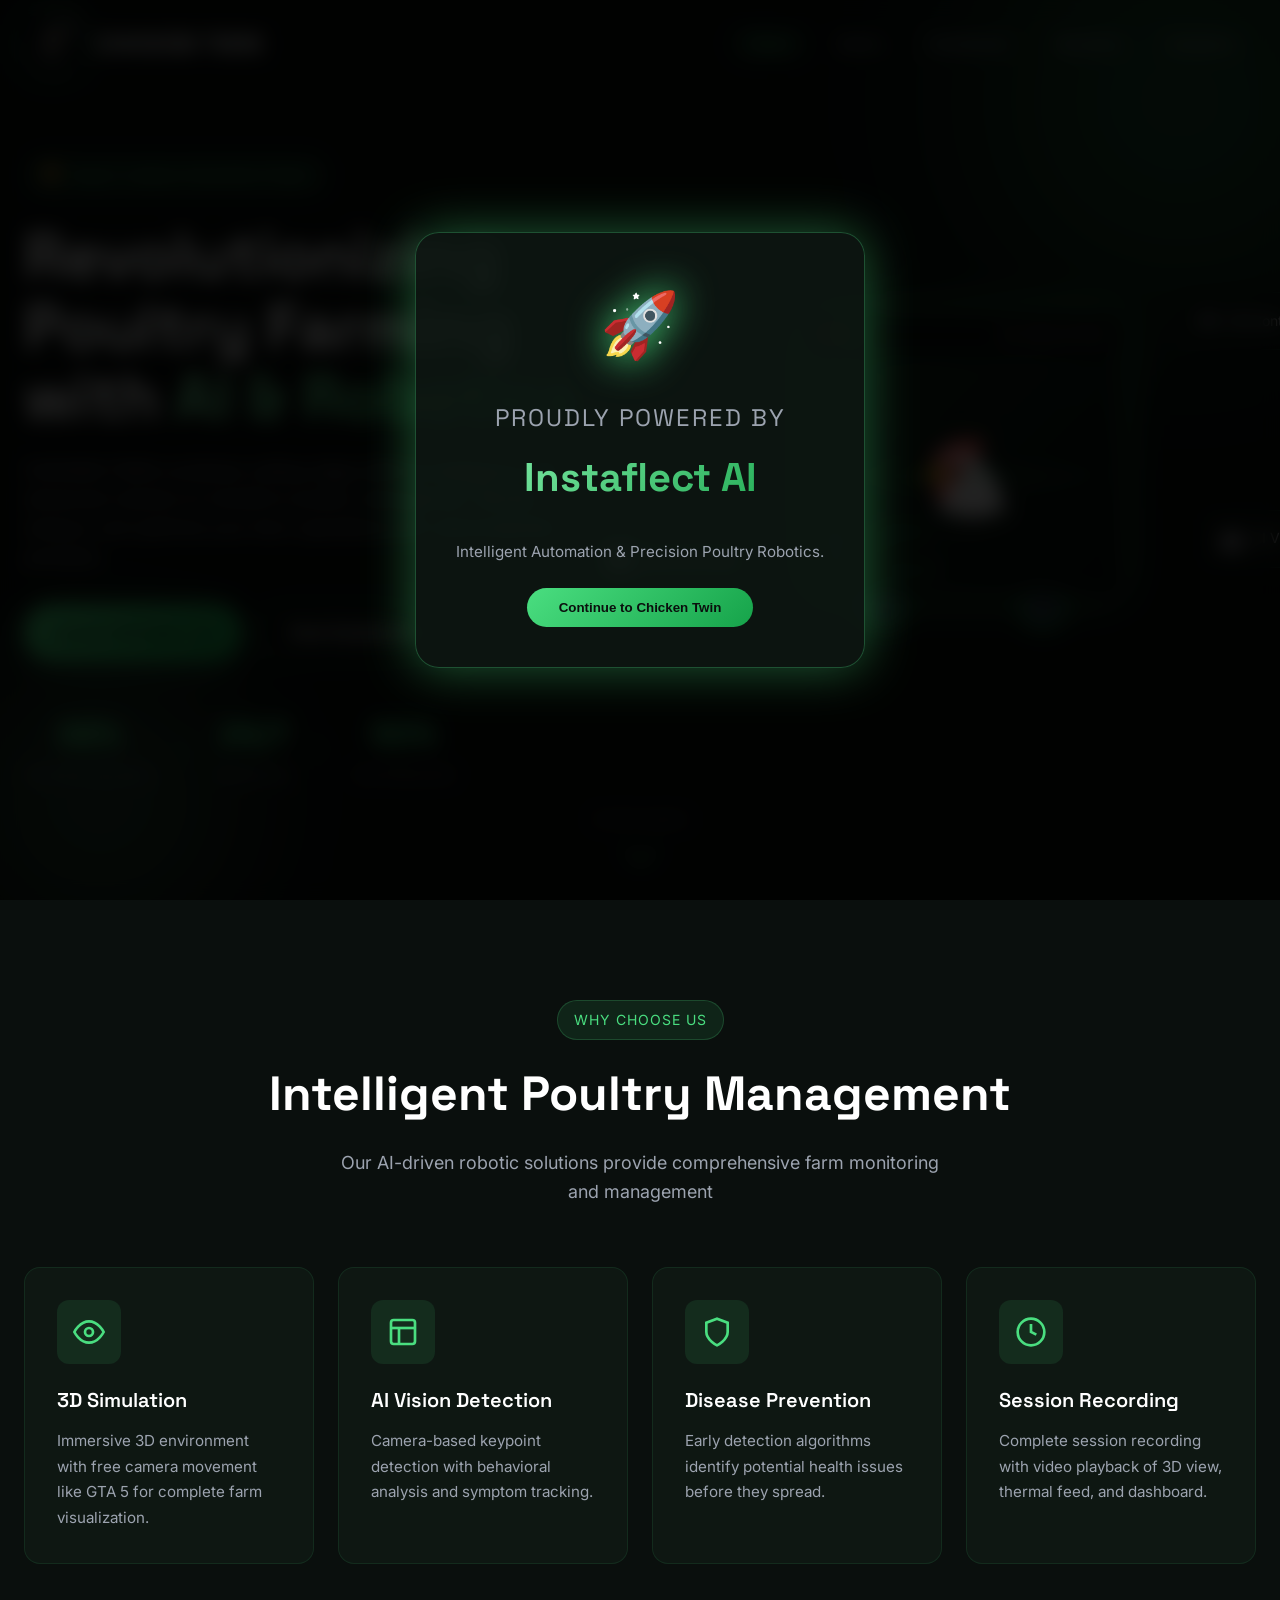
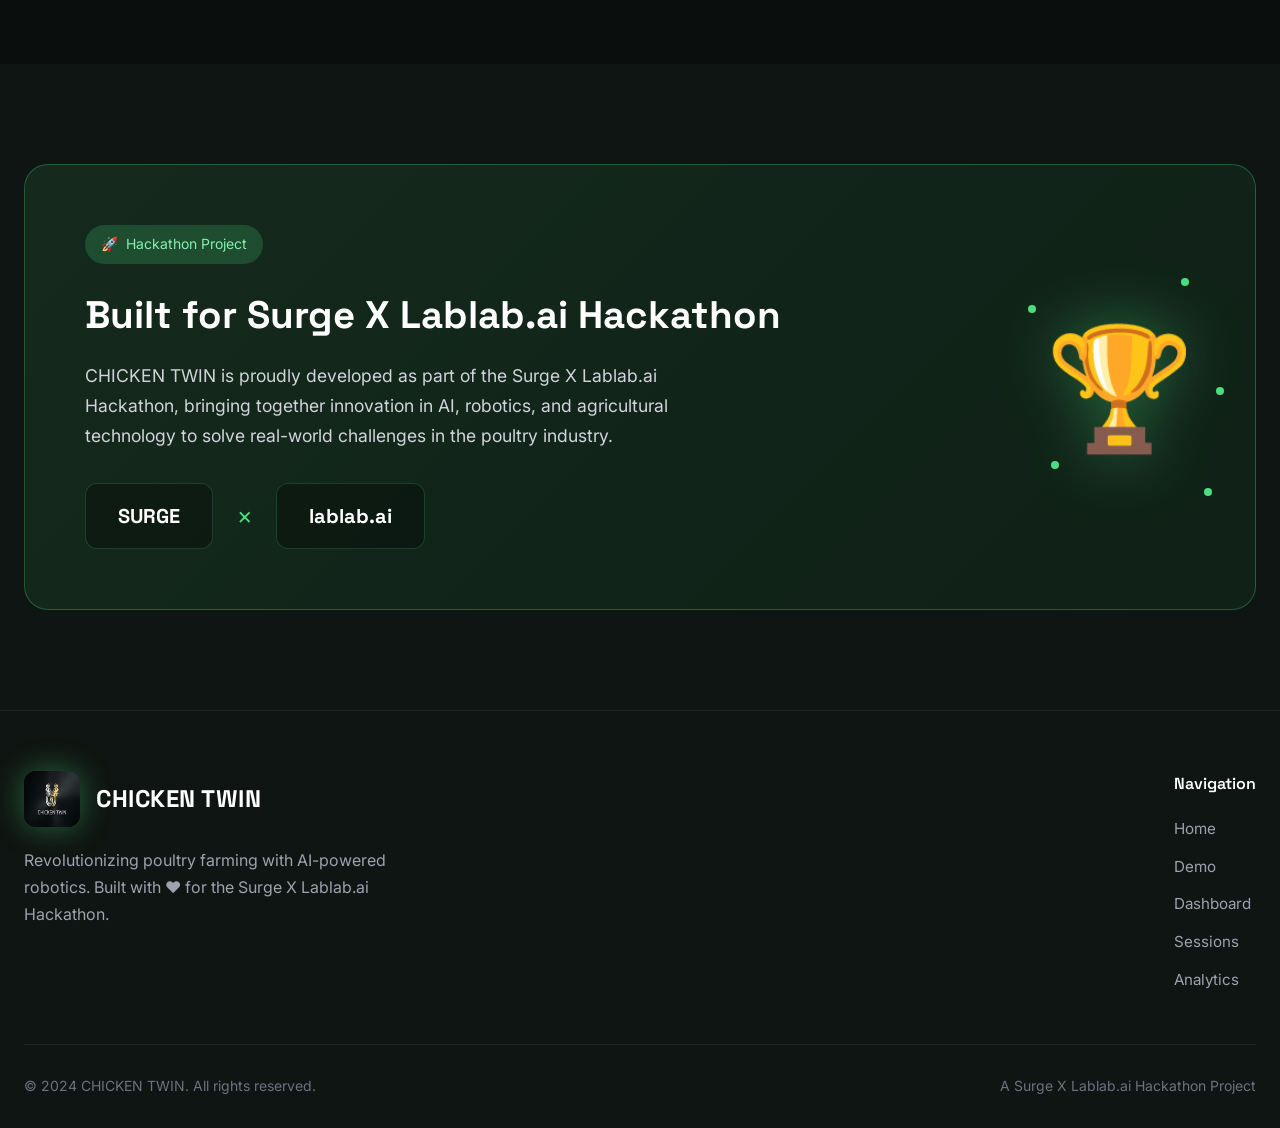
<file: index.html>
<!DOCTYPE html>
<html lang="en">

<head>
    <meta charset="UTF-8">
    <meta name="viewport" content="width=device-width, initial-scale=1.0">
    <title>CHICKEN TWIN | AI-Powered Poultry Robotics</title>
    <link rel="icon" type="image/x-icon" href="fav.ico">
    <link rel="stylesheet" href="style.css">
    <link
        href="https://fonts.googleapis.com/css2?family=Inter:wght@300;400;500;600;700;800&family=Space+Grotesk:wght@400;500;600;700&display=swap"
        rel="stylesheet">
</head>

<body>
    <!-- Navigation -->
    <nav class="navbar">
        <div class="nav-container">
            <a href="index.html" class="logo">
                <img src="fav.ico" alt="Chicken Twin Logo" class="logo-icon">
                <span class="logo-text">CHICKEN TWIN</span>
            </a>
            <div class="nav-toggle" id="navToggle">
                <span></span>
                <span></span>
                <span></span>
            </div>
            <ul class="nav-menu" id="navMenu">
                <li><a href="index.html" class="nav-link active">Home</a></li>
                <li><a href="demo.html" class="nav-link">Demo</a></li>
                <li><a href="dashboard.html" class="nav-link">Dashboard</a></li>
                <li><a href="sessions.html" class="nav-link">Sessions</a></li>
                <li><a href="analytics.html" class="nav-link">Analytics</a></li>
            </ul>
        </div>
    </nav>

    <!-- Home Section -->
    <section id="home" class="hero">
        <div class="hero-glow"></div>
        <div class="hero-glow-2"></div>
        <div class="container">
            <div class="hero-content">
                <div class="hero-badge">
                    <span class="badge-icon">🏆</span>
                    <span>Surge X Lablab.ai Hackathon Project</span>
                </div>
                <h1 class="hero-title">
                    Revolutionizing Poultry Farming with
                    <span class="gradient-text">AI & Robotics</span>
                </h1>
                <p class="hero-subtitle">
                    CHICKEN TWIN combines cutting-edge artificial intelligence with advanced robotics
                    to transform poultry management. Monitor, analyze, and optimize your farm operations
                    with unprecedented precision.
                </p>
                <div class="hero-buttons">
                    <a href="demo.html" class="btn btn-primary">
                        <span>Launch 3D Demo</span>
                        <svg width="20" height="20" viewBox="0 0 24 24" fill="none" stroke="currentColor"
                            stroke-width="2">
                            <polygon points="5 3 19 12 5 21 5 3"></polygon>
                        </svg>
                    </a>
                    <a href="dashboard.html" class="btn btn-secondary">
                        <span>View Dashboard</span>
                        <svg width="20" height="20" viewBox="0 0 24 24" fill="none" stroke="currentColor"
                            stroke-width="2">
                            <path d="M5 12h14M12 5l7 7-7 7" />
                        </svg>
                    </a>
                </div>
                <div class="hero-stats">
                    <div class="stat-item">
                        <span class="stat-number">98%</span>
                        <span class="stat-label">Detection Accuracy</span>
                    </div>
                    <div class="stat-divider"></div>
                    <div class="stat-item">
                        <span class="stat-number">24/7</span>
                        <span class="stat-label">Monitoring</span>
                    </div>
                    <div class="stat-divider"></div>
                    <div class="stat-item">
                        <span class="stat-number">50%</span>
                        <span class="stat-label">Cost Reduction</span>
                    </div>
                </div>
            </div>
            <div class="hero-visual">
                <div class="robot-card">
                    <div class="robot-screen">
                        <div class="screen-header">
                            <div class="screen-dots">
                                <span></span>
                                <span></span>
                                <span></span>
                            </div>
                            <span class="screen-title">3D Simulation</span>
                        </div>
                        <div class="screen-content">
                            <div class="chicken-icon">🐔</div>
                            <div class="scan-line"></div>
                            <div class="data-overlay">
                                <div class="data-point">Health: Optimal</div>
                                <div class="data-point">Temp: 24°C</div>
                                <div class="data-point">Activity: Normal</div>
                            </div>
                        </div>
                    </div>
                    <div class="robot-base">
                        <div class="robot-wheel"></div>
                        <div class="robot-wheel"></div>
                    </div>
                </div>
                <div class="floating-cards">
                    <div class="float-card card-1">
                        <span class="card-icon">🎮</span>
                        <span>3D Control</span>
                    </div>
                    <div class="float-card card-2">
                        <span class="card-icon">📊</span>
                        <span>Real-time Data</span>
                    </div>
                    <div class="float-card card-3">
                        <span class="card-icon">🤖</span>
                        <span>AI Vision</span>
                    </div>
                </div>
            </div>
        </div>
        <div class="scroll-indicator">
            <span>Scroll to explore</span>
            <div class="scroll-arrow"></div>
        </div>
    </section>

    <!-- Features Section -->
    <section class="features">
        <div class="container">
            <div class="section-header">
                <span class="section-tag">Why Choose Us</span>
                <h2 class="section-title">Intelligent Poultry Management</h2>
                <p class="section-subtitle">Our AI-driven robotic solutions provide comprehensive farm monitoring and
                    management</p>
            </div>
            <div class="features-grid">
                <div class="feature-card">
                    <div class="feature-icon">
                        <svg width="32" height="32" viewBox="0 0 24 24" fill="none" stroke="currentColor"
                            stroke-width="2">
                            <path d="M1 12s4-8 11-8 11 8 11 8-4 8-11 8-11-8-11-8z"></path>
                            <circle cx="12" cy="12" r="3"></circle>
                        </svg>
                    </div>
                    <h3>3D Simulation</h3>
                    <p>Immersive 3D environment with free camera movement like GTA 5 for complete farm visualization.
                    </p>
                </div>
                <div class="feature-card">
                    <div class="feature-icon">
                        <svg width="32" height="32" viewBox="0 0 24 24" fill="none" stroke="currentColor"
                            stroke-width="2">
                            <rect x="3" y="3" width="18" height="18" rx="2" ry="2"></rect>
                            <line x1="3" y1="9" x2="21" y2="9"></line>
                            <line x1="9" y1="21" x2="9" y2="9"></line>
                        </svg>
                    </div>
                    <h3>AI Vision Detection</h3>
                    <p>Camera-based keypoint detection with behavioral analysis and symptom tracking.</p>
                </div>
                <div class="feature-card">
                    <div class="feature-icon">
                        <svg width="32" height="32" viewBox="0 0 24 24" fill="none" stroke="currentColor"
                            stroke-width="2">
                            <path d="M12 22s8-4 8-10V5l-8-3-8 3v7c0 6 8 10 8 10z"></path>
                        </svg>
                    </div>
                    <h3>Disease Prevention</h3>
                    <p>Early detection algorithms identify potential health issues before they spread.</p>
                </div>
                <div class="feature-card">
                    <div class="feature-icon">
                        <svg width="32" height="32" viewBox="0 0 24 24" fill="none" stroke="currentColor"
                            stroke-width="2">
                            <circle cx="12" cy="12" r="10"></circle>
                            <polyline points="12 6 12 12 16 14"></polyline>
                        </svg>
                    </div>
                    <h3>Session Recording</h3>
                    <p>Complete session recording with video playback of 3D view, thermal feed, and dashboard.</p>
                </div>
            </div>
        </div>
    </section>

    <!-- Hackathon Section -->
    <section class="hackathon">
        <div class="container">
            <div class="hackathon-card">
                <div class="hackathon-content">
                    <div class="hackathon-badge">
                        <span>🚀</span>
                        <span>Hackathon Project</span>
                    </div>
                    <h2>Built for Surge X Lablab.ai Hackathon</h2>
                    <p>CHICKEN TWIN is proudly developed as part of the Surge X Lablab.ai Hackathon,
                        bringing together innovation in AI, robotics, and agricultural technology to
                        solve real-world challenges in the poultry industry.</p>
                    <div class="hackathon-logos">
                        <div class="partner-logo">
                            <span class="logo-placeholder">SURGE</span>
                        </div>
                        <span class="logo-divider">×</span>
                        <div class="partner-logo">
                            <span class="logo-placeholder">lablab.ai</span>
                        </div>
                    </div>
                </div>
                <div class="hackathon-visual">
                    <div class="trophy-icon">🏆</div>
                    <div class="particles">
                        <span></span>
                        <span></span>
                        <span></span>
                        <span></span>
                        <span></span>
                    </div>
                </div>
            </div>
        </div>
    </section>

    <!-- Footer -->
    <footer class="footer">
        <div class="container">
            <div class="footer-content">
                <div class="footer-brand">
                    <a href="index.html" class="logo">
                        <img src="fav.ico" alt="Chicken Twin Logo" class="logo-icon">
                        <span class="logo-text">CHICKEN TWIN</span>
                    </a>
                    <p>Revolutionizing poultry farming with AI-powered robotics. Built with ❤️ for the Surge X Lablab.ai
                        Hackathon.</p>
                </div>
                <div class="footer-links">
                    <div class="footer-column">
                        <h4>Navigation</h4>
                        <ul>
                            <li><a href="index.html">Home</a></li>
                            <li><a href="demo.html">Demo</a></li>
                            <li><a href="dashboard.html">Dashboard</a></li>
                            <li><a href="sessions.html">Sessions</a></li>
                            <li><a href="analytics.html">Analytics</a></li>
                        </ul>
                    </div>
                </div>
            </div>
            <div class="footer-bottom">
                <p>&copy; 2024 CHICKEN TWIN. All rights reserved.</p>
                <p>A Surge X Lablab.ai Hackathon Project</p>
            </div>
        </div>
    </footer>

    <script>
        // Mobile Navigation Toggle
        const navToggle = document.getElementById('navToggle');
        const navMenu = document.getElementById('navMenu');

        navToggle.addEventListener('click', () => {
            navMenu.classList.toggle('active');
            navToggle.classList.toggle('active');
        });

        document.querySelectorAll('.nav-link').forEach(link => {
            link.addEventListener('click', () => {
                navMenu.classList.remove('active');
                navToggle.classList.remove('active');
            });
        });

        window.addEventListener('scroll', () => {
            const navbar = document.querySelector('.navbar');
            if (window.scrollY > 50) {
                navbar.classList.add('scrolled');
            } else {
                navbar.classList.remove('scrolled');
            }
        });
    </script>

    <!-- Made by Instaflect AI Popup -->
    <div class="brand-modal" id="brandModal">
        <div class="brand-card">
            <div class="brand-logo-large">🚀</div>
            <div class="brand-title">Proudly Powered By</div>
            <div class="brand-name">Instaflect AI</div>
            <p style="margin-bottom: 24px; color: var(--gray-400); font-size: 0.95rem;">
                Intelligent Automation & Precision Poultry Robotics.
            </p>
            <button class="brand-close" onclick="closeBrandModal()">Continue to Chicken Twin</button>
        </div>
    </div>

    <script>
        function closeBrandModal() {
            const modal = document.getElementById('brandModal');
            modal.classList.remove('active');
            sessionStorage.setItem('instaflect_shown', 'true');
        }

        document.addEventListener('DOMContentLoaded', () => {
            // Only show if not shown this session
            if (!sessionStorage.getItem('instaflect_shown')) {
                setTimeout(() => {
                    const modal = document.getElementById('brandModal');
                    if (modal) modal.classList.add('active');
                }, 1000);
            }
        });
    </script>
</body>

</html>
</file>
<file: style.css>
/* ===== CSS Variables ===== */
:root {
    --primary-50: #f0fdf4;
    --primary-100: #dcfce7;
    --primary-200: #bbf7d0;
    --primary-300: #86efac;
    --primary-400: #4ade80;
    --primary-500: #22c55e;
    --primary-600: #16a34a;
    --primary-700: #15803d;
    --primary-800: #166534;
    --primary-900: #14532d;

    --glow-primary: rgba(74, 222, 128, 0.4);
    --glow-secondary: rgba(134, 239, 172, 0.3);
    --glow-intense: rgba(34, 197, 94, 0.6);

    --healthy-color: #22c55e;
    --warning-color: #f59e0b;
    --critical-color: #ef4444;

    --white: #ffffff;
    --gray-50: #f9fafb;
    --gray-100: #f3f4f6;
    --gray-200: #e5e7eb;
    --gray-300: #d1d5db;
    --gray-400: #9ca3af;
    --gray-500: #6b7280;
    --gray-600: #4b5563;
    --gray-700: #374151;
    --gray-800: #1f2937;
    --gray-900: #111827;

    --bg-primary: #0a0f0d;
    --bg-secondary: #0f1512;
    --bg-card: rgba(15, 25, 20, 0.8);

    --font-primary: 'Inter', -apple-system, BlinkMacSystemFont, sans-serif;
    --font-display: 'Space Grotesk', sans-serif;

    --container-max: 1400px;
    --section-padding: 100px;

    --transition-fast: 0.15s ease;
    --transition-base: 0.3s ease;
    --transition-slow: 0.5s ease;

    --radius-sm: 8px;
    --radius-md: 12px;
    --radius-lg: 16px;
    --radius-xl: 24px;
    --radius-full: 9999px;
}

/* ===== Brand Popup ===== */
.brand-modal {
    position: fixed;
    inset: 0;
    z-index: 9999;
    display: none;
    align-items: center;
    justify-content: center;
    background: rgba(0, 0, 0, 0.85);
    backdrop-filter: blur(10px);
}

.brand-modal.active {
    display: flex;
}

.brand-card {
    background: var(--bg-card);
    border: 1px solid rgba(74, 222, 128, 0.3);
    border-radius: var(--radius-xl);
    padding: 40px;
    text-align: center;
    max-width: 450px;
    width: 90%;
    box-shadow: 0 0 50px var(--glow-primary);
    animation: modalPop 0.5s cubic-bezier(0.175, 0.885, 0.32, 1.275);
}

@keyframes modalPop {
    from {
        opacity: 0;
        transform: scale(0.8) translateY(20px);
    }

    to {
        opacity: 1;
        transform: scale(1) translateY(0);
    }
}

.brand-logo-large {
    font-size: 64px;
    margin-bottom: 24px;
    filter: drop-shadow(0 0 20px var(--primary-400));
}

.brand-title {
    font-family: var(--font-display);
    font-size: 1.5rem;
    color: var(--gray-400);
    margin-bottom: 8px;
    letter-spacing: 2px;
    text-transform: uppercase;
}

.brand-name {
    font-family: var(--font-display);
    font-size: 2.5rem;
    font-weight: 800;
    color: var(--white);
    margin-bottom: 30px;
    background: linear-gradient(135deg, var(--primary-300), var(--primary-600));
    -webkit-background-clip: text;
    -webkit-text-fill-color: transparent;
}

.brand-close {
    background: linear-gradient(135deg, var(--primary-400), var(--primary-600));
    color: var(--bg-primary);
    padding: 12px 32px;
    border-radius: var(--radius-full);
    font-weight: 700;
    border: none;
    cursor: pointer;
    transition: var(--transition-base);
}

.brand-close:hover {
    transform: scale(1.05);
    box-shadow: 0 0 30px var(--glow-intense);
}

/* ===== Reset & Base ===== */
*,
*::before,
*::after {
    margin: 0;
    padding: 0;
    box-sizing: border-box;
}

html {
    scroll-behavior: smooth;
    font-size: 16px;
}

body {
    font-family: var(--font-primary);
    background-color: var(--bg-primary);
    color: var(--gray-300);
    line-height: 1.6;
    overflow-x: hidden;
}

a {
    text-decoration: none;
    color: inherit;
    transition: var(--transition-base);
}

ul {
    list-style: none;
}

img {
    max-width: 100%;
    height: auto;
    display: block;
}

.container {
    max-width: var(--container-max);
    margin: 0 auto;
    padding: 0 24px;
}

/* ===== Demo Body ===== */
.demo-body {
    overflow: hidden;
    height: 100vh;
}

/* ===== Navigation ===== */
.navbar {
    position: fixed;
    top: 0;
    left: 0;
    right: 0;
    z-index: 1000;
    padding: 16px 0;
    transition: var(--transition-base);
}

.navbar.scrolled {
    background: rgba(10, 15, 13, 0.95);
    backdrop-filter: blur(20px);
    border-bottom: 1px solid rgba(74, 222, 128, 0.1);
    padding: 10px 0;
}

.demo-nav {
    background: rgba(10, 15, 13, 0.95);
    backdrop-filter: blur(20px);
}

.nav-container {
    max-width: var(--container-max);
    margin: 0 auto;
    padding: 0 24px;
    display: flex;
    align-items: center;
    justify-content: space-between;
}

.logo {
    display: flex;
    align-items: center;
    gap: 16px;
}

.logo-icon {
    width: 56px;
    height: 56px;
    border-radius: var(--radius-md);
    box-shadow: 0 0 30px var(--glow-primary);
}

.logo-text {
    font-family: var(--font-display);
    font-size: 1.5rem;
    font-weight: 700;
    color: var(--white);
    letter-spacing: 0.5px;
}

.nav-menu {
    display: flex;
    align-items: center;
    gap: 8px;
}

.nav-link {
    padding: 10px 20px;
    color: var(--gray-400);
    font-weight: 500;
    font-size: 0.95rem;
    border-radius: var(--radius-full);
    transition: var(--transition-base);
}

.nav-link:hover,
.nav-link.active {
    color: var(--primary-400);
}

.nav-link.active {
    background: rgba(74, 222, 128, 0.1);
}

.nav-toggle {
    display: none;
    flex-direction: column;
    gap: 6px;
    cursor: pointer;
    padding: 5px;
    z-index: 1001;
}

.nav-toggle span {
    display: block;
    width: 28px;
    height: 2px;
    background: var(--primary-400);
    border-radius: 2px;
    transition: var(--transition-base);
}

/* ===== Buttons ===== */
.btn {
    display: inline-flex;
    align-items: center;
    gap: 10px;
    padding: 14px 28px;
    font-weight: 600;
    font-size: 1rem;
    border-radius: var(--radius-full);
    border: none;
    cursor: pointer;
    transition: var(--transition-base);
}

.btn-primary {
    background: linear-gradient(135deg, var(--primary-400), var(--primary-600));
    color: var(--bg-primary);
    box-shadow: 0 4px 30px var(--glow-primary);
}

.btn-primary:hover {
    transform: translateY(-3px);
    box-shadow: 0 8px 40px var(--glow-intense);
}

.btn-secondary {
    background: transparent;
    color: var(--white);
    border: 2px solid rgba(74, 222, 128, 0.5);
}

.btn-secondary:hover {
    background: rgba(74, 222, 128, 0.1);
    border-color: var(--primary-400);
}

.btn-sm {
    padding: 10px 20px;
    font-size: 0.875rem;
}

.btn-start {
    background: linear-gradient(135deg, var(--primary-400), var(--primary-600));
    color: var(--bg-primary);
    box-shadow: 0 4px 20px var(--glow-primary);
}

.btn-stop {
    background: linear-gradient(135deg, var(--critical-color), #dc2626);
    color: var(--white);
    box-shadow: 0 4px 20px rgba(239, 68, 68, 0.4);
}

.btn-danger {
    background: rgba(239, 68, 68, 0.2);
    color: var(--critical-color);
    border: 1px solid rgba(239, 68, 68, 0.3);
}

.btn-danger:hover {
    background: rgba(239, 68, 68, 0.3);
}

.btn:disabled {
    opacity: 0.5;
    cursor: not-allowed;
    transform: none !important;
}

/* ===== Demo Container ===== */
.demo-container {
    display: flex;
    flex-direction: column;
    height: 100vh;
    padding-top: 70px;
}

/* ===== Session Controls Bar ===== */
.session-controls-bar {
    display: flex;
    justify-content: space-between;
    align-items: center;
    padding: 12px 24px;
    background: rgba(10, 15, 13, 0.95);
    border-bottom: 1px solid rgba(74, 222, 128, 0.2);
    flex-shrink: 0;
}

.session-info {
    display: flex;
    align-items: center;
    gap: 24px;
}

.session-status {
    display: flex;
    align-items: center;
    gap: 10px;
    padding: 8px 16px;
    background: var(--bg-card);
    border: 1px solid rgba(74, 222, 128, 0.2);
    border-radius: var(--radius-full);
}

.status-dot {
    width: 10px;
    height: 10px;
    border-radius: 50%;
}

.status-dot.online {
    background: var(--healthy-color);
    box-shadow: 0 0 10px var(--healthy-color);
    animation: pulse-dot 2s infinite;
}

.status-dot.offline {
    background: var(--gray-500);
}

@keyframes pulse-dot {

    0%,
    100% {
        opacity: 1;
    }

    50% {
        opacity: 0.5;
    }
}

.status-text {
    font-weight: 500;
    color: var(--white);
    font-size: 0.9rem;
}

.session-timer {
    font-family: var(--font-display);
    font-size: 1.5rem;
    font-weight: 700;
    color: var(--primary-400);
    font-variant-numeric: tabular-nums;
}

.control-buttons {
    display: flex;
    gap: 12px;
}

/* ===== Split View ===== */
.split-view {
    display: grid;
    grid-template-columns: 1fr 1fr;
    gap: 2px;
    flex: 1;
    min-height: 0;
    background: rgba(74, 222, 128, 0.1);
}

.view-panel {
    display: flex;
    flex-direction: column;
    background: var(--bg-primary);
    overflow: hidden;
}

.view-header {
    display: flex;
    justify-content: space-between;
    align-items: center;
    padding: 12px 20px;
    background: rgba(0, 0, 0, 0.4);
    border-bottom: 1px solid rgba(74, 222, 128, 0.1);
    flex-shrink: 0;
}

.view-header h3 {
    font-size: 1rem;
    font-weight: 600;
    color: var(--white);
}

.view-controls-info {
    font-size: 0.75rem;
    color: var(--gray-500);
    background: rgba(0, 0, 0, 0.3);
    padding: 4px 10px;
    border-radius: var(--radius-sm);
}

.temp-legend {
    display: flex;
    align-items: center;
    gap: 8px;
    font-size: 0.75rem;
}

.temp-cold {
    color: #3b82f6;
}

.temp-hot {
    color: #ef4444;
}

.temp-gradient {
    width: 60px;
    height: 6px;
    background: linear-gradient(to right, #3b82f6, #22c55e, #f59e0b, #ef4444);
    border-radius: 3px;
}

.view-content {
    flex: 1;
    position: relative;
    overflow: hidden;
    min-height: 0;
}

.view-content canvas {
    width: 100% !important;
    height: 100% !important;
    display: block;
}

/* ===== 3D HUD ===== */
.hud-3d {
    position: absolute;
    top: 16px;
    left: 16px;
    right: 16px;
    display: none;
    justify-content: space-between;
    align-items: flex-start;
    pointer-events: none;
    z-index: 10;
}

.hud-3d.active,
#hud3D[style*="block"] {
    display: flex;
}

.hud-compass {
    width: 50px;
    height: 50px;
    display: flex;
    align-items: center;
    justify-content: center;
    background: rgba(0, 0, 0, 0.6);
    border: 2px solid var(--primary-400);
    border-radius: 50%;
    font-family: var(--font-display);
    font-size: 1.25rem;
    font-weight: 700;
    color: var(--primary-400);
}

.hud-stats {
    display: flex;
    flex-direction: column;
    gap: 8px;
    background: rgba(0, 0, 0, 0.6);
    padding: 12px 16px;
    border-radius: var(--radius-md);
    border: 1px solid rgba(74, 222, 128, 0.2);
}

.hud-stat {
    display: flex;
    justify-content: space-between;
    gap: 20px;
}

.hud-label {
    font-size: 0.75rem;
    color: var(--gray-400);
}

.hud-value {
    font-family: var(--font-display);
    font-size: 0.85rem;
    font-weight: 600;
    color: var(--white);
}

/* ===== Inactive Overlay ===== */
.inactive-overlay {
    position: absolute;
    inset: 0;
    display: flex;
    align-items: center;
    justify-content: center;
    background: rgba(10, 15, 13, 0.95);
    z-index: 20;
}

.inactive-content {
    text-align: center;
}

.inactive-icon {
    font-size: 64px;
    display: block;
    margin-bottom: 20px;
    opacity: 0.6;
}

.inactive-content h3 {
    font-family: var(--font-display);
    font-size: 1.5rem;
    color: var(--white);
    margin-bottom: 12px;
}

.inactive-content p {
    color: var(--gray-400);
    margin-bottom: 8px;
}

.controls-hint {
    font-size: 0.85rem;
    color: var(--primary-400);
    background: rgba(74, 222, 128, 0.1);
    padding: 8px 16px;
    border-radius: var(--radius-full);
    display: inline-block;
    margin-top: 12px;
}

/* ===== Thermal Footer ===== */
.thermal-footer {
    display: flex;
    justify-content: space-around;
    padding: 10px 20px;
    background: rgba(0, 0, 0, 0.4);
    border-top: 1px solid rgba(74, 222, 128, 0.1);
    font-size: 0.85rem;
    color: var(--gray-400);
    flex-shrink: 0;
}

.thermal-footer strong {
    color: var(--white);
}

/* ===== Live Stats Bar ===== */
.live-stats-bar {
    padding: 16px 24px;
    background: var(--bg-secondary);
    border-top: 1px solid rgba(74, 222, 128, 0.2);
    flex-shrink: 0;
}

.stats-ticker {
    display: flex;
    justify-content: center;
    align-items: center;
    gap: 40px;
    flex-wrap: wrap;
}

.ticker-item {
    text-align: center;
}

.ticker-label {
    display: block;
    font-size: 0.7rem;
    color: var(--gray-500);
    text-transform: uppercase;
    letter-spacing: 1px;
    margin-bottom: 4px;
}

.ticker-value {
    font-family: var(--font-display);
    font-size: 1.5rem;
    font-weight: 700;
    color: var(--white);
}

.ticker-value.healthy {
    color: var(--healthy-color);
}

.ticker-value.warning {
    color: var(--warning-color);
}

.ticker-value.critical {
    color: var(--critical-color);
}

.ticker-divider {
    width: 1px;
    height: 40px;
    background: linear-gradient(to bottom, transparent, rgba(74, 222, 128, 0.3), transparent);
}

/* ===== Notifications ===== */
.notifications-container {
    position: fixed;
    top: 100px;
    right: 24px;
    z-index: 1001;
    display: flex;
    flex-direction: column;
    gap: 12px;
    max-width: 380px;
}

.notification {
    display: flex;
    align-items: flex-start;
    gap: 12px;
    padding: 16px;
    background: var(--bg-card);
    border: 1px solid rgba(74, 222, 128, 0.2);
    border-radius: var(--radius-md);
    box-shadow: 0 10px 40px rgba(0, 0, 0, 0.4);
    animation: slideIn 0.3s ease;
}

@keyframes slideIn {
    from {
        opacity: 0;
        transform: translateX(100px);
    }

    to {
        opacity: 1;
        transform: translateX(0);
    }
}

.notification.fade-out {
    animation: slideOut 0.3s ease forwards;
}

@keyframes slideOut {
    to {
        opacity: 0;
        transform: translateX(100px);
    }
}

.notification-success {
    border-left: 4px solid var(--healthy-color);
}

.notification-danger {
    border-left: 4px solid var(--critical-color);
}

.notification-info {
    border-left: 4px solid #3b82f6;
}

.notification-icon {
    font-size: 1.5rem;
}

.notification-content {
    flex: 1;
}

.notification-content strong {
    display: block;
    color: var(--white);
    margin-bottom: 4px;
}

.notification-content p {
    font-size: 0.875rem;
    color: var(--gray-400);
    margin: 0;
}

.notification-close {
    background: none;
    border: none;
    color: var(--gray-400);
    font-size: 1.25rem;
    cursor: pointer;
    padding: 0;
    line-height: 1;
}

/* ===== Page Header ===== */
.page-header {
    padding: 140px 0 60px;
    position: relative;
    overflow: hidden;
    background: var(--bg-secondary);
}

.hero-glow {
    position: absolute;
    top: -200px;
    right: -200px;
    width: 600px;
    height: 600px;
    background: radial-gradient(circle, var(--glow-primary) 0%, transparent 70%);
    filter: blur(80px);
    pointer-events: none;
}

.page-header-content {
    text-align: center;
    position: relative;
    z-index: 1;
}

.section-tag {
    display: inline-block;
    padding: 8px 16px;
    background: rgba(74, 222, 128, 0.1);
    border: 1px solid rgba(74, 222, 128, 0.2);
    border-radius: var(--radius-full);
    font-size: 0.875rem;
    color: var(--primary-400);
    margin-bottom: 16px;
    text-transform: uppercase;
    letter-spacing: 1px;
}

.page-title {
    font-family: var(--font-display);
    font-size: clamp(2rem, 4vw, 3rem);
    font-weight: 700;
    color: var(--white);
    margin-bottom: 16px;
}

.page-subtitle {
    font-size: 1.125rem;
    color: var(--gray-400);
    max-width: 600px;
    margin: 0 auto;
}

/* ===== Dashboard Section ===== */
.dashboard-section {
    padding: 40px 0 100px;
    background: var(--bg-primary);
}

.session-banner {
    display: flex;
    justify-content: space-between;
    align-items: center;
    padding: 16px 24px;
    background: rgba(239, 68, 68, 0.1);
    border: 1px solid rgba(239, 68, 68, 0.3);
    border-radius: var(--radius-lg);
    margin-bottom: 32px;
}

.session-banner.active {
    background: rgba(74, 222, 128, 0.1);
    border-color: rgba(74, 222, 128, 0.3);
}

.banner-content {
    display: flex;
    align-items: center;
    gap: 12px;
}

.banner-icon {
    font-size: 1.5rem;
}

.banner-text {
    color: var(--gray-300);
}

.dashboard-stats-grid {
    display: grid;
    grid-template-columns: repeat(4, 1fr);
    gap: 20px;
    margin-bottom: 32px;
}

.dash-stat-card {
    display: flex;
    align-items: center;
    gap: 16px;
    padding: 24px;
    background: var(--bg-card);
    border: 1px solid rgba(74, 222, 128, 0.1);
    border-radius: var(--radius-lg);
}

.dash-stat-icon {
    width: 56px;
    height: 56px;
    display: flex;
    align-items: center;
    justify-content: center;
    border-radius: var(--radius-md);
    font-size: 1.5rem;
}

.dash-stat-icon.green {
    background: rgba(74, 222, 128, 0.2);
}

.dash-stat-icon.blue {
    background: rgba(59, 130, 246, 0.2);
}

.dash-stat-icon.orange {
    background: rgba(249, 115, 22, 0.2);
}

.dash-stat-icon.red {
    background: rgba(239, 68, 68, 0.2);
}

.dash-stat-value {
    display: block;
    font-family: var(--font-display);
    font-size: 1.75rem;
    font-weight: 700;
    color: var(--white);
}

.dash-stat-label {
    font-size: 0.875rem;
    color: var(--gray-400);
}

.dashboard-grid {
    display: grid;
    grid-template-columns: repeat(2, 1fr);
    gap: 24px;
}

.dash-card {
    background: var(--bg-card);
    border: 1px solid rgba(74, 222, 128, 0.1);
    border-radius: var(--radius-lg);
    overflow: hidden;
}

.dash-card.full-width {
    grid-column: 1 / -1;
}

.dash-card-header {
    display: flex;
    justify-content: space-between;
    align-items: center;
    padding: 16px 20px;
    background: rgba(0, 0, 0, 0.3);
    border-bottom: 1px solid rgba(74, 222, 128, 0.1);
}

.dash-card-header h3 {
    font-size: 1rem;
    font-weight: 600;
    color: var(--white);
}

.live-indicator {
    display: flex;
    align-items: center;
    gap: 8px;
    font-size: 0.75rem;
    color: var(--gray-500);
}

.live-indicator.active {
    color: var(--critical-color);
}

.live-indicator.active .live-dot {
    background: var(--critical-color);
    animation: pulse-dot 1s infinite;
}

.live-dot {
    width: 8px;
    height: 8px;
    border-radius: 50%;
    background: var(--gray-500);
}

.dash-card-content {
    padding: 20px;
}

/* Health Distribution */
.health-bar-container {
    display: flex;
    height: 20px;
    background: rgba(0, 0, 0, 0.3);
    border-radius: var(--radius-full);
    overflow: hidden;
    margin-bottom: 16px;
}

.health-bar {
    height: 100%;
    transition: width 0.5s ease;
}

.health-bar.healthy {
    background: var(--healthy-color);
}

.health-bar.warning {
    background: var(--warning-color);
}

.health-bar.critical {
    background: var(--critical-color);
}

.health-legend {
    display: flex;
    justify-content: center;
    gap: 24px;
}

.legend-item {
    display: flex;
    align-items: center;
    gap: 8px;
    font-size: 0.85rem;
    color: var(--gray-400);
}

.legend-color {
    width: 12px;
    height: 12px;
    border-radius: 3px;
}

.legend-color.healthy {
    background: var(--healthy-color);
}

.legend-color.warning {
    background: var(--warning-color);
}

.legend-color.critical {
    background: var(--critical-color);
}

.legend-item strong {
    color: var(--white);
}

/* Temperature Gauge */
.temp-gauge-container {
    text-align: center;
}

.temp-gauge {
    position: relative;
    height: 20px;
    background: rgba(0, 0, 0, 0.3);
    border-radius: var(--radius-full);
    overflow: hidden;
    margin-bottom: 8px;
}

.gauge-fill {
    height: 100%;
    background: linear-gradient(90deg, #3b82f6, var(--healthy-color), var(--warning-color), var(--critical-color));
    border-radius: var(--radius-full);
    transition: width 0.5s ease;
}

.gauge-value {
    position: absolute;
    top: 50%;
    left: 50%;
    transform: translate(-50%, -50%);
    font-family: var(--font-display);
    font-size: 0.85rem;
    font-weight: 600;
    color: var(--white);
    text-shadow: 0 1px 2px rgba(0, 0, 0, 0.5);
}

.temp-range-labels {
    display: flex;
    justify-content: space-between;
    font-size: 0.75rem;
    color: var(--gray-500);
}

/* Alerts Table */
.alerts-table-container {
    max-height: 300px;
    overflow-y: auto;
}

.alerts-table {
    width: 100%;
    border-collapse: collapse;
}

.alerts-table th,
.alerts-table td {
    padding: 12px 16px;
    text-align: left;
    border-bottom: 1px solid rgba(74, 222, 128, 0.1);
}

.alerts-table th {
    font-size: 0.7rem;
    font-weight: 600;
    color: var(--gray-400);
    text-transform: uppercase;
    letter-spacing: 1px;
    background: rgba(0, 0, 0, 0.2);
    position: sticky;
    top: 0;
}

.alerts-table td {
    font-size: 0.85rem;
    color: var(--gray-300);
}

.alerts-table .no-data td {
    text-align: center;
    color: var(--gray-500);
    padding: 40px;
}

.alert-row.warning {
    border-left: 3px solid var(--warning-color);
}

.alert-row.critical {
    border-left: 3px solid var(--critical-color);
}

.session-badge {
    background: rgba(74, 222, 128, 0.1);
    color: var(--primary-400);
    padding: 2px 8px;
    border-radius: var(--radius-sm);
    font-size: 0.75rem;
}

.alert-type-badge {
    display: inline-block;
    padding: 4px 10px;
    border-radius: var(--radius-sm);
    font-size: 0.75rem;
    font-weight: 500;
}

.alert-type-badge.warning {
    background: rgba(245, 158, 11, 0.2);
    color: var(--warning-color);
}

.alert-type-badge.critical {
    background: rgba(239, 68, 68, 0.2);
    color: var(--critical-color);
}

.status-badge {
    display: inline-block;
    padding: 4px 10px;
    border-radius: var(--radius-sm);
    font-size: 0.75rem;
    font-weight: 500;
}

.status-badge.active {
    background: rgba(239, 68, 68, 0.2);
    color: var(--critical-color);
}

/* ===== Sessions Section ===== */
.sessions-section {
    padding: 40px 0 100px;
    background: var(--bg-primary);
}

.sessions-header {
    display: flex;
    justify-content: space-between;
    align-items: center;
    margin-bottom: 32px;
}

.sessions-count {
    font-size: 1.25rem;
    color: var(--gray-300);
}

.sessions-count span {
    font-family: var(--font-display);
    font-weight: 700;
    color: var(--primary-400);
}

.sessions-grid {
    display: grid;
    grid-template-columns: repeat(auto-fill, minmax(380px, 1fr));
    gap: 24px;
}

.session-card {
    background: var(--bg-card);
    border: 1px solid rgba(74, 222, 128, 0.1);
    border-radius: var(--radius-lg);
    overflow: hidden;
    transition: var(--transition-base);
}

.session-card:hover {
    border-color: rgba(74, 222, 128, 0.3);
    transform: translateY(-4px);
    box-shadow: 0 20px 60px rgba(74, 222, 128, 0.1);
}

.session-card-header {
    display: flex;
    justify-content: space-between;
    align-items: center;
    padding: 16px 20px;
    background: rgba(0, 0, 0, 0.3);
    border-bottom: 1px solid rgba(74, 222, 128, 0.1);
}

.session-card-id {
    display: flex;
    align-items: center;
    gap: 10px;
    font-family: var(--font-display);
    font-weight: 600;
    color: var(--primary-400);
}

.session-icon {
    font-size: 1.25rem;
}

.session-date {
    font-size: 0.85rem;
    color: var(--gray-500);
}

.session-card-body {
    display: flex;
    gap: 20px;
    padding: 20px;
}

.session-card-preview {
    width: 100px;
    height: 100px;
    display: flex;
    flex-direction: column;
    align-items: center;
    justify-content: center;
    background: linear-gradient(135deg, rgba(20, 83, 45, 0.3), rgba(10, 15, 13, 0.8));
    border: 1px solid rgba(74, 222, 128, 0.2);
    border-radius: var(--radius-md);
    flex-shrink: 0;
}

.preview-icon {
    font-size: 2.5rem;
    margin-bottom: 8px;
}

.preview-frames {
    font-size: 0.7rem;
    color: var(--gray-400);
}

.session-card-info {
    flex: 1;
}

.info-row {
    display: flex;
    justify-content: space-between;
    padding: 6px 0;
    border-bottom: 1px solid rgba(255, 255, 255, 0.05);
    font-size: 0.85rem;
}

.info-row:last-child {
    border-bottom: none;
}

.info-row span {
    color: var(--gray-500);
}

.info-row strong {
    color: var(--white);
}

.info-row strong.healthy {
    color: var(--healthy-color);
}

.info-row strong.warning {
    color: var(--warning-color);
}

.info-row strong.critical {
    color: var(--critical-color);
}

.session-card-footer {
    display: flex;
    gap: 12px;
    padding: 16px 20px;
    background: rgba(0, 0, 0, 0.2);
    border-top: 1px solid rgba(74, 222, 128, 0.1);
}

.session-card-footer .btn {
    flex: 1;
    justify-content: center;
}

.session-card-footer .btn-danger {
    flex: 0;
    padding: 10px 14px;
}

/* Empty State */
.empty-state {
    display: none;
    flex-direction: column;
    align-items: center;
    justify-content: center;
    padding: 80px 40px;
    text-align: center;
}

.empty-icon {
    font-size: 64px;
    opacity: 0.5;
    margin-bottom: 24px;
}

.empty-state h3 {
    font-family: var(--font-display);
    font-size: 1.5rem;
    color: var(--white);
    margin-bottom: 12px;
}

.empty-state p {
    color: var(--gray-400);
    margin-bottom: 24px;
}

/* ===== Modal ===== */
.modal-overlay {
    position: fixed;
    inset: 0;
    background: rgba(0, 0, 0, 0.85);
    backdrop-filter: blur(8px);
    display: flex;
    align-items: center;
    justify-content: center;
    z-index: 2000;
    opacity: 0;
    visibility: hidden;
    transition: var(--transition-base);
    padding: 20px;
}

.modal-overlay.active {
    opacity: 1;
    visibility: visible;
}

.modal {
    width: 100%;
    max-width: 1200px;
    max-height: 95vh;
    background: var(--bg-secondary);
    border: 1px solid rgba(74, 222, 128, 0.2);
    border-radius: var(--radius-xl);
    overflow: hidden;
    display: flex;
    flex-direction: column;
}

.session-modal {
    max-width: 1100px;
}

.modal-header {
    display: flex;
    justify-content: space-between;
    align-items: center;
    padding: 20px 24px;
    background: rgba(0, 0, 0, 0.4);
    border-bottom: 1px solid rgba(74, 222, 128, 0.1);
    flex-shrink: 0;
}

.modal-header h2 {
    font-family: var(--font-display);
    font-size: 1.25rem;
    color: var(--white);
}

.modal-close {
    width: 40px;
    height: 40px;
    display: flex;
    align-items: center;
    justify-content: center;
    background: rgba(239, 68, 68, 0.1);
    border: 1px solid rgba(239, 68, 68, 0.3);
    border-radius: var(--radius-sm);
    color: var(--critical-color);
    font-size: 1.5rem;
    cursor: pointer;
    transition: var(--transition-base);
}

.modal-close:hover {
    background: rgba(239, 68, 68, 0.2);
}

.modal-body {
    flex: 1;
    overflow-y: auto;
    padding: 24px;
}

/* ===== Playback Container ===== */
.playback-container {
    display: grid;
    grid-template-columns: 1fr 1fr;
    gap: 16px;
    margin-bottom: 20px;
}

.playback-view {
    background: var(--bg-card);
    border: 1px solid rgba(74, 222, 128, 0.1);
    border-radius: var(--radius-lg);
    overflow: hidden;
}

.playback-view-header {
    padding: 12px 16px;
    background: rgba(0, 0, 0, 0.3);
    border-bottom: 1px solid rgba(74, 222, 128, 0.1);
}

.playback-view-header h4 {
    font-size: 0.9rem;
    font-weight: 600;
    color: var(--white);
}

.playback-canvas-container {
    height: 280px;
    background: linear-gradient(135deg, rgba(20, 83, 45, 0.2), rgba(10, 15, 13, 0.8));
}

.playback-canvas-container canvas {
    width: 100%;
    height: 100%;
    display: block;
}

/* ===== Playback Controls ===== */
.playback-controls {
    display: flex;
    align-items: center;
    gap: 16px;
    padding: 16px 20px;
    background: var(--bg-card);
    border: 1px solid rgba(74, 222, 128, 0.1);
    border-radius: var(--radius-lg);
    margin-bottom: 20px;
}

.playback-btn {
    width: 44px;
    height: 44px;
    display: flex;
    align-items: center;
    justify-content: center;
    background: rgba(74, 222, 128, 0.1);
    border: 1px solid rgba(74, 222, 128, 0.2);
    border-radius: var(--radius-sm);
    color: var(--primary-400);
    cursor: pointer;
    transition: var(--transition-base);
}

.playback-btn:hover {
    background: rgba(74, 222, 128, 0.2);
    border-color: var(--primary-400);
}

.playback-btn.play-btn {
    width: 56px;
    height: 56px;
    border-radius: 50%;
    background: linear-gradient(135deg, var(--primary-400), var(--primary-600));
    color: var(--bg-primary);
    border: none;
}

.playback-btn.play-btn:hover {
    transform: scale(1.05);
    box-shadow: 0 0 30px var(--glow-primary);
}

.playback-timeline {
    flex: 1;
}

.playback-timeline input[type="range"] {
    width: 100%;
    -webkit-appearance: none;
    height: 8px;
    background: rgba(74, 222, 128, 0.2);
    border-radius: 4px;
    outline: none;
}

.playback-timeline input[type="range"]::-webkit-slider-thumb {
    -webkit-appearance: none;
    width: 20px;
    height: 20px;
    background: var(--primary-400);
    border-radius: 50%;
    cursor: pointer;
    box-shadow: 0 0 10px var(--glow-primary);
    transition: var(--transition-base);
}

.playback-timeline input[type="range"]::-webkit-slider-thumb:hover {
    transform: scale(1.2);
}

.playback-timeline input[type="range"]::-moz-range-thumb {
    width: 20px;
    height: 20px;
    background: var(--primary-400);
    border: none;
    border-radius: 50%;
    cursor: pointer;
}

.playback-time {
    font-family: var(--font-display);
    font-size: 0.9rem;
    color: var(--gray-400);
    font-variant-numeric: tabular-nums;
    min-width: 100px;
    text-align: center;
}

.playback-speed {
    display: flex;
    align-items: center;
    gap: 8px;
    font-size: 0.85rem;
    color: var(--gray-400);
}

.playback-speed select {
    padding: 6px 12px;
    background: rgba(0, 0, 0, 0.3);
    border: 1px solid rgba(74, 222, 128, 0.2);
    border-radius: var(--radius-sm);
    color: var(--white);
    font-size: 0.85rem;
    cursor: pointer;
}

.playback-speed select option {
    background: var(--bg-primary);
}

/* ===== Playback Dashboard ===== */
.playback-dashboard {
    background: var(--bg-card);
    border: 1px solid rgba(74, 222, 128, 0.1);
    border-radius: var(--radius-lg);
    padding: 20px;
}

.playback-dashboard h4 {
    font-size: 1rem;
    font-weight: 600;
    color: var(--white);
    margin-bottom: 16px;
    padding-bottom: 12px;
    border-bottom: 1px solid rgba(74, 222, 128, 0.1);
}

.playback-stats-grid {
    display: grid;
    grid-template-columns: repeat(6, 1fr);
    gap: 16px;
    margin-bottom: 20px;
}

.playback-stat {
    text-align: center;
    padding: 16px;
    background: rgba(0, 0, 0, 0.2);
    border-radius: var(--radius-md);
}

.playback-stat-label {
    display: block;
    font-size: 0.7rem;
    color: var(--gray-500);
    text-transform: uppercase;
    letter-spacing: 1px;
    margin-bottom: 8px;
}

.playback-stat-value {
    font-family: var(--font-display);
    font-size: 1.5rem;
    font-weight: 700;
    color: var(--white);
}

.playback-stat-value.healthy {
    color: var(--healthy-color);
}

.playback-stat-value.warning {
    color: var(--warning-color);
}

.playback-stat-value.critical {
    color: var(--critical-color);
}

/* Playback Alerts */
.playback-alerts h5 {
    font-size: 0.9rem;
    color: var(--gray-300);
    margin-bottom: 12px;
}

.playback-alerts-list {
    max-height: 150px;
    overflow-y: auto;
}

.no-alerts {
    color: var(--gray-500);
    font-size: 0.9rem;
    text-align: center;
    padding: 20px;
}

.playback-alert {
    display: flex;
    align-items: center;
    gap: 16px;
    padding: 10px 14px;
    background: rgba(0, 0, 0, 0.2);
    border-radius: var(--radius-sm);
    margin-bottom: 8px;
    font-size: 0.85rem;
}

.playback-alert.warning {
    border-left: 3px solid var(--warning-color);
}

.playback-alert.critical {
    border-left: 3px solid var(--critical-color);
}

.alert-time {
    color: var(--gray-500);
    min-width: 80px;
}

.alert-bird {
    color: var(--white);
    font-weight: 600;
    min-width: 70px;
}

.alert-type {
    padding: 2px 8px;
    border-radius: var(--radius-sm);
    font-size: 0.75rem;
}

.playback-alert.warning .alert-type {
    background: rgba(245, 158, 11, 0.2);
    color: var(--warning-color);
}

.playback-alert.critical .alert-type {
    background: rgba(239, 68, 68, 0.2);
    color: var(--critical-color);
}

.alert-temp {
    color: var(--gray-300);
    margin-left: auto;
}

/* ===== Hero Section ===== */
.hero {
    min-height: 100vh;
    display: flex;
    align-items: center;
    position: relative;
    padding: 120px 0 80px;
    overflow: hidden;
}

.hero-glow-2 {
    position: absolute;
    bottom: -100px;
    left: -100px;
    width: 400px;
    height: 400px;
    background: radial-gradient(circle, var(--glow-secondary) 0%, transparent 70%);
    filter: blur(60px);
    pointer-events: none;
}

.hero .container {
    display: grid;
    grid-template-columns: 1fr 1fr;
    gap: 60px;
    align-items: center;
}

.hero-content {
    position: relative;
    z-index: 1;
}

.hero-badge {
    display: inline-flex;
    align-items: center;
    gap: 8px;
    background: rgba(74, 222, 128, 0.1);
    border: 1px solid rgba(74, 222, 128, 0.3);
    padding: 8px 16px;
    border-radius: var(--radius-full);
    font-size: 0.875rem;
    color: var(--primary-400);
    margin-bottom: 24px;
}

.badge-icon {
    font-size: 1rem;
}

.hero-title {
    font-family: var(--font-display);
    font-size: clamp(2.5rem, 5vw, 4rem);
    font-weight: 700;
    color: var(--white);
    line-height: 1.1;
    margin-bottom: 24px;
}

.gradient-text {
    background: linear-gradient(135deg, var(--primary-300), var(--primary-500), var(--primary-300));
    background-size: 200% auto;
    -webkit-background-clip: text;
    -webkit-text-fill-color: transparent;
    background-clip: text;
    animation: gradient-shift 4s ease infinite;
}

@keyframes gradient-shift {

    0%,
    100% {
        background-position: 0% center;
    }

    50% {
        background-position: 100% center;
    }
}

.hero-subtitle {
    font-size: 1.125rem;
    color: var(--gray-400);
    margin-bottom: 32px;
    max-width: 540px;
}

.hero-buttons {
    display: flex;
    gap: 16px;
    margin-bottom: 48px;
    flex-wrap: wrap;
}

.hero-stats {
    display: flex;
    align-items: center;
    gap: 32px;
    flex-wrap: wrap;
}

.stat-item {
    text-align: center;
}

.stat-number {
    display: block;
    font-family: var(--font-display);
    font-size: 2rem;
    font-weight: 700;
    color: var(--primary-400);
    text-shadow: 0 0 30px var(--glow-primary);
}

.stat-label {
    font-size: 0.875rem;
    color: var(--gray-500);
}

.stat-divider {
    width: 1px;
    height: 40px;
    background: linear-gradient(to bottom, transparent, var(--primary-500), transparent);
}

/* Hero Visual */
.hero-visual {
    position: relative;
    display: flex;
    justify-content: center;
    align-items: center;
}

.robot-card {
    position: relative;
    z-index: 2;
}

.robot-screen {
    width: 320px;
    background: var(--bg-card);
    border: 1px solid rgba(74, 222, 128, 0.3);
    border-radius: var(--radius-lg);
    overflow: hidden;
    box-shadow: 0 0 40px var(--glow-primary);
}

.screen-header {
    display: flex;
    align-items: center;
    justify-content: space-between;
    padding: 12px 16px;
    background: rgba(0, 0, 0, 0.3);
    border-bottom: 1px solid rgba(74, 222, 128, 0.2);
}

.screen-dots {
    display: flex;
    gap: 6px;
}

.screen-dots span {
    width: 10px;
    height: 10px;
    border-radius: 50%;
}

.screen-dots span:first-child {
    background: #ef4444;
}

.screen-dots span:nth-child(2) {
    background: #f59e0b;
}

.screen-dots span:last-child {
    background: var(--primary-500);
}

.screen-title {
    font-size: 0.75rem;
    color: var(--gray-400);
    text-transform: uppercase;
    letter-spacing: 1px;
}

.screen-content {
    position: relative;
    height: 240px;
    display: flex;
    align-items: center;
    justify-content: center;
    background: linear-gradient(135deg, rgba(20, 83, 45, 0.3), rgba(10, 15, 13, 0.8));
}

.chicken-icon {
    font-size: 80px;
    animation: float 3s ease-in-out infinite;
}

@keyframes float {

    0%,
    100% {
        transform: translateY(0);
    }

    50% {
        transform: translateY(-10px);
    }
}

.scan-line {
    position: absolute;
    left: 0;
    right: 0;
    height: 2px;
    background: linear-gradient(90deg, transparent, var(--primary-400), transparent);
    animation: scan 2s linear infinite;
}

@keyframes scan {
    0% {
        top: 0;
        opacity: 0;
    }

    10% {
        opacity: 1;
    }

    90% {
        opacity: 1;
    }

    100% {
        top: 100%;
        opacity: 0;
    }
}

.data-overlay {
    position: absolute;
    bottom: 16px;
    left: 16px;
    right: 16px;
}

.data-point {
    font-size: 0.75rem;
    color: var(--primary-400);
    font-family: monospace;
    opacity: 0.8;
}

.robot-base {
    display: flex;
    justify-content: center;
    gap: 120px;
    margin-top: -10px;
}

.robot-wheel {
    width: 40px;
    height: 40px;
    background: linear-gradient(135deg, var(--gray-700), var(--gray-800));
    border-radius: 50%;
    border: 3px solid var(--primary-600);
    box-shadow: 0 0 20px var(--glow-primary);
}

.floating-cards {
    position: absolute;
    inset: -40px;
    pointer-events: none;
}

.float-card {
    position: absolute;
    display: flex;
    align-items: center;
    gap: 8px;
    padding: 12px 16px;
    background: var(--bg-card);
    border: 1px solid rgba(74, 222, 128, 0.2);
    border-radius: var(--radius-md);
    font-size: 0.875rem;
    color: var(--white);
    box-shadow: 0 4px 20px rgba(0, 0, 0, 0.3);
    animation: float-card 4s ease-in-out infinite;
}

.card-1 {
    top: 20px;
    right: -20px;
    animation-delay: 0s;
}

.card-2 {
    bottom: 80px;
    left: -40px;
    animation-delay: 1s;
}

.card-3 {
    top: 60%;
    right: -30px;
    animation-delay: 2s;
}

@keyframes float-card {

    0%,
    100% {
        transform: translateY(0);
    }

    50% {
        transform: translateY(-10px);
    }
}

.card-icon {
    font-size: 1.25rem;
}

.scroll-indicator {
    position: absolute;
    bottom: 40px;
    left: 50%;
    transform: translateX(-50%);
    display: flex;
    flex-direction: column;
    align-items: center;
    gap: 8px;
    color: var(--gray-500);
    font-size: 0.75rem;
    animation: bounce 2s ease-in-out infinite;
}

.scroll-arrow {
    width: 24px;
    height: 24px;
    border-right: 2px solid var(--primary-400);
    border-bottom: 2px solid var(--primary-400);
    transform: rotate(45deg);
}

@keyframes bounce {

    0%,
    100% {
        transform: translateX(-50%) translateY(0);
    }

    50% {
        transform: translateX(-50%) translateY(10px);
    }
}

/* ===== Features Section ===== */
.features {
    padding: var(--section-padding) 0;
}

.section-header {
    text-align: center;
    margin-bottom: 60px;
}

.section-title {
    font-family: var(--font-display);
    font-size: clamp(2rem, 4vw, 3rem);
    font-weight: 700;
    color: var(--white);
    margin-bottom: 16px;
}

.section-subtitle {
    font-size: 1.125rem;
    color: var(--gray-400);
    max-width: 600px;
    margin: 0 auto;
}

.features-grid {
    display: grid;
    grid-template-columns: repeat(4, 1fr);
    gap: 24px;
}

.feature-card {
    padding: 32px;
    background: var(--bg-card);
    border: 1px solid rgba(74, 222, 128, 0.1);
    border-radius: var(--radius-lg);
    transition: var(--transition-base);
}

.feature-card:hover {
    transform: translateY(-8px);
    border-color: rgba(74, 222, 128, 0.3);
    box-shadow: 0 20px 60px rgba(74, 222, 128, 0.15);
}

.feature-icon {
    width: 64px;
    height: 64px;
    display: flex;
    align-items: center;
    justify-content: center;
    background: rgba(74, 222, 128, 0.1);
    border-radius: var(--radius-md);
    margin-bottom: 20px;
    color: var(--primary-400);
}

.feature-card h3 {
    font-family: var(--font-display);
    font-size: 1.25rem;
    font-weight: 600;
    color: var(--white);
    margin-bottom: 12px;
}

.feature-card p {
    font-size: 0.95rem;
    color: var(--gray-400);
    line-height: 1.7;
}

/* ===== Hackathon Section ===== */
.hackathon {
    padding: var(--section-padding) 0;
    background: var(--bg-secondary);
}

.hackathon-card {
    display: grid;
    grid-template-columns: 1fr auto;
    gap: 60px;
    align-items: center;
    padding: 60px;
    background: linear-gradient(135deg, rgba(74, 222, 128, 0.1), rgba(20, 83, 45, 0.2));
    border: 1px solid rgba(74, 222, 128, 0.3);
    border-radius: var(--radius-xl);
    position: relative;
    overflow: hidden;
}

.hackathon-content {
    position: relative;
    z-index: 1;
}

.hackathon-badge {
    display: inline-flex;
    align-items: center;
    gap: 8px;
    background: rgba(74, 222, 128, 0.2);
    padding: 8px 16px;
    border-radius: var(--radius-full);
    font-size: 0.875rem;
    color: var(--primary-300);
    margin-bottom: 20px;
}

.hackathon-content h2 {
    font-family: var(--font-display);
    font-size: clamp(1.75rem, 3vw, 2.5rem);
    font-weight: 700;
    color: var(--white);
    margin-bottom: 16px;
}

.hackathon-content p {
    font-size: 1.1rem;
    color: var(--gray-300);
    max-width: 600px;
    margin-bottom: 32px;
    line-height: 1.7;
}

.hackathon-logos {
    display: flex;
    align-items: center;
    gap: 24px;
}

.partner-logo {
    padding: 16px 32px;
    background: rgba(0, 0, 0, 0.3);
    border: 1px solid rgba(74, 222, 128, 0.2);
    border-radius: var(--radius-md);
}

.logo-placeholder {
    font-family: var(--font-display);
    font-weight: 700;
    font-size: 1.25rem;
    color: var(--white);
}

.logo-divider {
    font-size: 1.5rem;
    color: var(--primary-400);
}

.hackathon-visual {
    position: relative;
    z-index: 1;
}

.trophy-icon {
    font-size: 120px;
    filter: drop-shadow(0 0 30px var(--glow-primary));
}

.particles {
    position: absolute;
    inset: -40px;
    pointer-events: none;
}

.particles span {
    position: absolute;
    width: 8px;
    height: 8px;
    background: var(--primary-400);
    border-radius: 50%;
    animation: particle 3s ease-in-out infinite;
}

.particles span:nth-child(1) {
    top: 20%;
    left: 10%;
    animation-delay: 0s;
}

.particles span:nth-child(2) {
    top: 10%;
    right: 20%;
    animation-delay: 0.5s;
}

.particles span:nth-child(3) {
    bottom: 20%;
    left: 20%;
    animation-delay: 1s;
}

.particles span:nth-child(4) {
    bottom: 10%;
    right: 10%;
    animation-delay: 1.5s;
}

.particles span:nth-child(5) {
    top: 50%;
    right: 5%;
    animation-delay: 2s;
}

@keyframes particle {

    0%,
    100% {
        opacity: 0;
        transform: scale(0);
    }

    50% {
        opacity: 1;
        transform: scale(1);
    }
}

/* ===== Footer ===== */
.footer {
    padding: 60px 0 30px;
    background: var(--bg-secondary);
    border-top: 1px solid rgba(74, 222, 128, 0.1);
}

.footer-content {
    display: grid;
    grid-template-columns: 1fr 1fr;
    gap: 60px;
    margin-bottom: 40px;
}

.footer-brand {
    max-width: 400px;
}

.footer-brand .logo {
    margin-bottom: 20px;
}

.footer-brand p {
    color: var(--gray-400);
    line-height: 1.7;
}

.footer-links {
    display: flex;
    gap: 60px;
    justify-content: flex-end;
}

.footer-column h4 {
    font-family: var(--font-display);
    font-size: 1rem;
    font-weight: 600;
    color: var(--white);
    margin-bottom: 20px;
}

.footer-column ul li {
    margin-bottom: 12px;
}

.footer-column ul li a {
    color: var(--gray-400);
    font-size: 0.95rem;
}

.footer-column ul li a:hover {
    color: var(--primary-400);
}

.footer-bottom {
    display: flex;
    justify-content: space-between;
    align-items: center;
    padding-top: 30px;
    border-top: 1px solid rgba(74, 222, 128, 0.1);
}

.footer-bottom p {
    color: var(--gray-500);
    font-size: 0.875rem;
}

/* ===== Scrollbar ===== */
::-webkit-scrollbar {
    width: 8px;
    height: 8px;
}

::-webkit-scrollbar-track {
    background: var(--bg-primary);
}

::-webkit-scrollbar-thumb {
    background: var(--primary-700);
    border-radius: 4px;
}

::-webkit-scrollbar-thumb:hover {
    background: var(--primary-600);
}

/* ===== Responsive ===== */
@media (max-width: 1200px) {
    .dashboard-stats-grid {
        grid-template-columns: repeat(2, 1fr);
    }

    .playback-stats-grid {
        grid-template-columns: repeat(3, 1fr);
    }
}

@media (max-width: 1024px) {
    .hero .container {
        grid-template-columns: 1fr;
        text-align: center;
    }

    .hero-content {
        order: 1;
    }

    .hero-visual {
        order: 0;
        margin-bottom: 40px;
    }

    .hero-subtitle {
        margin: 0 auto 32px;
    }

    .hero-buttons {
        justify-content: center;
    }

    .hero-stats {
        justify-content: center;
    }

    .features-grid {
        grid-template-columns: repeat(2, 1fr);
    }

    .split-view {
        grid-template-columns: 1fr;
    }

    .hackathon-card {
        grid-template-columns: 1fr;
        text-align: center;
    }

    .hackathon-logos {
        justify-content: center;
    }

    .hackathon-visual {
        display: none;
    }

    .dashboard-grid {
        grid-template-columns: 1fr;
    }

    .playback-container {
        grid-template-columns: 1fr;
    }

    .footer-content {
        grid-template-columns: 1fr;
        gap: 40px;
    }

    .footer-links {
        justify-content: flex-start;
    }
}

@media (max-width: 768px) {
    :root {
        --section-padding: 60px;
    }

    .nav-toggle {
        display: flex;
    }

    .nav-menu {
        position: fixed;
        top: 0;
        right: -100%;
        width: 80%;
        max-width: 320px;
        height: 100vh;
        background: var(--bg-secondary);
        flex-direction: column;
        padding: 100px 40px 40px;
        gap: 8px;
        transition: var(--transition-base);
        border-left: 1px solid rgba(74, 222, 128, 0.2);
        box-shadow: -10px 0 40px rgba(0, 0, 0, 0.5);
    }

    .nav-menu.active {
        right: 0;
    }

    .nav-toggle.active span:nth-child(1) {
        transform: rotate(45deg) translate(6px, 6px);
    }

    .nav-toggle.active span:nth-child(2) {
        opacity: 0;
    }

    .nav-toggle.active span:nth-child(3) {
        transform: rotate(-45deg) translate(6px, -6px);
    }

    .logo-icon {
        width: 44px;
        height: 44px;
    }

    .logo-text {
        font-size: 1.25rem;
    }

    .hero-title {
        font-size: 2rem;
    }

    .hero-buttons {
        flex-direction: column;
        align-items: center;
    }

    .btn {
        width: 100%;
        justify-content: center;
    }

    .hero-stats {
        flex-direction: column;
        gap: 20px;
    }

    .stat-divider {
        width: 60px;
        height: 1px;
    }

    .robot-screen {
        width: 280px;
    }

    .floating-cards,
    .scroll-indicator {
        display: none;
    }

    .features-grid {
        grid-template-columns: 1fr;
    }

    .session-controls-bar {
        flex-direction: column;
        gap: 16px;
        align-items: stretch;
    }

    .session-info {
        justify-content: space-between;
    }

    .control-buttons {
        flex-direction: column;
    }

    .stats-ticker {
        gap: 20px;
    }

    .ticker-divider {
        display: none;
    }

    .ticker-value {
        font-size: 1.25rem;
    }

    .dashboard-stats-grid {
        grid-template-columns: 1fr;
    }

    .session-banner {
        flex-direction: column;
        gap: 16px;
        text-align: center;
    }

    .sessions-grid {
        grid-template-columns: 1fr;
    }

    .session-card-body {
        flex-direction: column;
    }

    .session-card-preview {
        width: 100%;
        height: 80px;
        flex-direction: row;
        gap: 16px;
    }

    .playback-controls {
        flex-wrap: wrap;
        gap: 12px;
    }

    .playback-timeline {
        width: 100%;
        order: 10;
    }

    .playback-time {
        order: 11;
        width: 100%;
    }

    .playback-speed {
        order: 12;
    }

    .playback-stats-grid {
        grid-template-columns: repeat(2, 1fr);
    }

    .footer-bottom {
        flex-direction: column;
        gap: 12px;
        text-align: center;
    }

    .notifications-container {
        left: 16px;
        right: 16px;
        max-width: none;
    }
}

@media (max-width: 480px) {
    .container {
        padding: 0 16px;
    }

    .logo-text {
        font-size: 1rem;
    }

    .logo-icon {
        width: 36px;
        height: 36px;
    }

    .hero-title {
        font-size: 1.75rem;
    }

    .session-timer {
        font-size: 1.25rem;
    }

    .playback-stats-grid {
        grid-template-columns: 1fr 1fr;
        gap: 10px;
    }

    .playback-stat {
        padding: 12px;
    }

    .playback-stat-value {
        font-size: 1.25rem;
    }

    .playback-canvas-container {
        height: 200px;
    }

    .playback-alert {
        flex-wrap: wrap;
        gap: 8px;
    }

    .modal-body {
        padding: 16px;
    }
}

/* ===== Print ===== */
@media print {

    .navbar,
    .notifications-container,
    .modal-overlay {
        display: none !important;
    }

    body {
        background: white;
        color: black;
    }
}

/* ============================================
   NEW STYLES - APPEND BELOW YOUR EXISTING CSS
   ============================================ */

/* ===== Quarantine Color Variable ===== */
/* Add this to your existing :root if not present */
/* --quarantine-color: #a855f7; */

/* ===== Recording Indicator ===== */
.recording-indicator {
    display: none;
    align-items: center;
    gap: 8px;
    padding: 6px 14px;
    background: rgba(239, 68, 68, 0.2);
    border: 1px solid rgba(239, 68, 68, 0.4);
    border-radius: var(--radius-full);
    font-size: 0.8rem;
    font-weight: 600;
    color: var(--critical-color);
}

.recording-indicator.active {
    display: flex;
}

.rec-dot {
    width: 8px;
    height: 8px;
    background: var(--critical-color);
    border-radius: 50%;
    animation: rec-pulse 1s ease-in-out infinite;
}

@keyframes rec-pulse {

    0%,
    100% {
        opacity: 1;
    }

    50% {
        opacity: 0.3;
    }
}

/* ===== Robot Log Panel ===== */
.robot-log {
    position: fixed;
    bottom: 20px;
    right: 20px;
    width: 350px;
    max-height: 300px;
    background: var(--bg-card);
    border: 1px solid rgba(74, 222, 128, 0.2);
    border-radius: var(--radius-lg);
    overflow: hidden;
    z-index: 100;
    box-shadow: 0 10px 40px rgba(0, 0, 0, 0.4);
}

.robot-log.collapsed .robot-log-content {
    display: none;
}

.robot-log-header {
    display: flex;
    justify-content: space-between;
    align-items: center;
    padding: 12px 16px;
    background: rgba(0, 0, 0, 0.4);
    border-bottom: 1px solid rgba(74, 222, 128, 0.1);
    font-weight: 600;
    color: var(--white);
    font-size: 0.9rem;
}

.log-toggle {
    width: 28px;
    height: 28px;
    display: flex;
    align-items: center;
    justify-content: center;
    background: rgba(74, 222, 128, 0.1);
    border: 1px solid rgba(74, 222, 128, 0.2);
    border-radius: var(--radius-sm);
    color: var(--primary-400);
    cursor: pointer;
    font-size: 1.2rem;
    line-height: 1;
}

.log-toggle:hover {
    background: rgba(74, 222, 128, 0.2);
}

.robot-log-content {
    max-height: 220px;
    overflow-y: auto;
    padding: 12px;
}

.log-entry {
    padding: 8px 0;
    border-bottom: 1px solid rgba(255, 255, 255, 0.05);
    font-size: 0.8rem;
    color: var(--gray-300);
}

.log-entry:last-child {
    border-bottom: none;
}

.log-time {
    color: var(--gray-500);
    margin-right: 8px;
}

.log-empty {
    color: var(--gray-500);
    text-align: center;
    padding: 20px;
    font-size: 0.85rem;
}

/* ===== Session Card Preview ===== */
.session-preview {
    display: flex;
    gap: 16px;
    align-items: center;
    margin-bottom: 16px;
}

.preview-thumbnail {
    width: 80px;
    height: 60px;
    background: linear-gradient(135deg, rgba(20, 83, 45, 0.4), rgba(10, 15, 13, 0.8));
    border: 1px solid rgba(74, 222, 128, 0.2);
    border-radius: var(--radius-md);
    display: flex;
    align-items: center;
    justify-content: center;
}

.preview-play {
    font-size: 24px;
    color: var(--primary-400);
    opacity: 0.8;
}

.preview-info {
    display: flex;
    flex-direction: column;
    gap: 4px;
}

.preview-duration {
    font-family: var(--font-display);
    font-size: 1.25rem;
    font-weight: 700;
    color: var(--white);
}

.preview-frames {
    font-size: 0.8rem;
    color: var(--gray-500);
}

.session-stats-mini {
    display: grid;
    grid-template-columns: repeat(4, 1fr);
    gap: 12px;
}

.mini-stat {
    text-align: center;
}

.mini-label {
    display: block;
    font-size: 0.7rem;
    color: var(--gray-500);
    text-transform: uppercase;
    letter-spacing: 0.5px;
    margin-bottom: 4px;
}

.mini-value {
    font-family: var(--font-display);
    font-size: 1rem;
    font-weight: 600;
    color: var(--white);
}

.mini-value.healthy {
    color: var(--healthy-color);
}

.mini-value.warning {
    color: var(--warning-color);
}

.mini-value.critical {
    color: var(--critical-color);
}

/* ===== Video Playback Modal ===== */
.playback-modal {
    max-width: 1300px;
    width: 95%;
}

.modal-title-group {
    display: flex;
    flex-direction: column;
    gap: 4px;
}

.modal-subtitle {
    font-size: 0.85rem;
    color: var(--gray-400);
    font-weight: 400;
}

.playback-main {
    display: grid;
    grid-template-columns: 1fr 1fr;
    gap: 16px;
    margin-bottom: 20px;
}

.playback-video-container {
    background: var(--bg-card);
    border: 1px solid rgba(74, 222, 128, 0.1);
    border-radius: var(--radius-lg);
    overflow: hidden;
}

.video-label {
    padding: 10px 16px;
    background: rgba(0, 0, 0, 0.4);
    font-size: 0.85rem;
    font-weight: 600;
    color: var(--white);
    border-bottom: 1px solid rgba(74, 222, 128, 0.1);
}

.video-canvas-wrapper {
    position: relative;
    height: 280px;
}

.video-canvas-wrapper canvas {
    width: 100%;
    height: 100%;
    display: block;
}

.video-overlay {
    position: absolute;
    inset: 0;
    background: rgba(0, 0, 0, 0.7);
    display: flex;
    align-items: center;
    justify-content: center;
    cursor: pointer;
}

.play-big-btn {
    width: 80px;
    height: 80px;
    display: flex;
    align-items: center;
    justify-content: center;
    background: linear-gradient(135deg, var(--primary-400), var(--primary-600));
    border-radius: 50%;
    color: var(--bg-primary);
    box-shadow: 0 0 40px var(--glow-primary);
    transition: var(--transition-base);
}

.play-big-btn:hover {
    transform: scale(1.1);
    box-shadow: 0 0 60px var(--glow-intense);
}

.video-time-display {
    position: absolute;
    bottom: 10px;
    right: 10px;
    padding: 4px 10px;
    background: rgba(0, 0, 0, 0.7);
    border-radius: var(--radius-sm);
    font-size: 0.8rem;
    color: var(--white);
    font-variant-numeric: tabular-nums;
}

/* ===== Playback Controls Bar ===== */
.playback-controls-bar {
    background: var(--bg-card);
    border: 1px solid rgba(74, 222, 128, 0.1);
    border-radius: var(--radius-lg);
    padding: 16px 20px;
    margin-bottom: 20px;
}

.progress-bar-container {
    margin-bottom: 16px;
}

.progress-bar {
    position: relative;
    height: 8px;
    background: rgba(74, 222, 128, 0.2);
    border-radius: 4px;
    cursor: pointer;
}

.progress-fill {
    position: absolute;
    left: 0;
    top: 0;
    height: 100%;
    background: linear-gradient(90deg, var(--primary-500), var(--primary-400));
    border-radius: 4px;
    transition: width 0.1s linear;
}

.progress-handle {
    position: absolute;
    top: 50%;
    transform: translate(-50%, -50%);
    width: 16px;
    height: 16px;
    background: var(--primary-400);
    border-radius: 50%;
    box-shadow: 0 0 10px var(--glow-primary);
    cursor: grab;
}

.progress-timestamps {
    display: flex;
    justify-content: space-between;
    margin-top: 8px;
    font-size: 0.75rem;
    color: var(--gray-500);
    font-variant-numeric: tabular-nums;
}

.playback-buttons {
    display: flex;
    align-items: center;
    gap: 12px;
    flex-wrap: wrap;
}

.control-btn {
    width: 44px;
    height: 44px;
    display: flex;
    align-items: center;
    justify-content: center;
    background: rgba(74, 222, 128, 0.1);
    border: 1px solid rgba(74, 222, 128, 0.2);
    border-radius: var(--radius-sm);
    color: var(--primary-400);
    cursor: pointer;
    transition: var(--transition-base);
}

.control-btn:hover {
    background: rgba(74, 222, 128, 0.2);
    border-color: var(--primary-400);
}

.control-btn.play-pause-btn {
    width: 56px;
    height: 56px;
    border-radius: 50%;
    background: linear-gradient(135deg, var(--primary-400), var(--primary-600));
    color: var(--bg-primary);
    border: none;
}

.control-btn.play-pause-btn:hover {
    transform: scale(1.05);
    box-shadow: 0 0 30px var(--glow-primary);
}

.control-divider {
    width: 1px;
    height: 30px;
    background: rgba(74, 222, 128, 0.2);
    margin: 0 8px;
}

.speed-control {
    display: flex;
    align-items: center;
    gap: 8px;
    font-size: 0.85rem;
    color: var(--gray-400);
}

.speed-control select {
    padding: 6px 12px;
    background: rgba(0, 0, 0, 0.3);
    border: 1px solid rgba(74, 222, 128, 0.2);
    border-radius: var(--radius-sm);
    color: var(--white);
    cursor: pointer;
}

.speed-control select option {
    background: var(--bg-primary);
}

.frame-counter {
    margin-left: auto;
    font-size: 0.85rem;
    color: var(--gray-400);
    font-variant-numeric: tabular-nums;
}

/* ===== Playback Dashboard Panel ===== */
.playback-dashboard {
    background: var(--bg-card);
    border: 1px solid rgba(74, 222, 128, 0.1);
    border-radius: var(--radius-lg);
    padding: 20px;
}

.dashboard-section {
    margin-bottom: 20px;
}

.dashboard-section:last-child {
    margin-bottom: 0;
}

.dashboard-section h4 {
    font-size: 0.95rem;
    font-weight: 600;
    color: var(--white);
    margin-bottom: 16px;
    padding-bottom: 10px;
    border-bottom: 1px solid rgba(74, 222, 128, 0.1);
}

.stats-grid {
    display: grid;
    grid-template-columns: repeat(6, 1fr);
    gap: 12px;
}

.stat-box {
    text-align: center;
    padding: 14px;
    background: rgba(0, 0, 0, 0.2);
    border-radius: var(--radius-md);
}

.stat-box .stat-label {
    display: block;
    font-size: 0.7rem;
    color: var(--gray-500);
    text-transform: uppercase;
    letter-spacing: 0.5px;
    margin-bottom: 6px;
}

.stat-box .stat-value {
    font-family: var(--font-display);
    font-size: 1.25rem;
    font-weight: 700;
    color: var(--white);
}

.stat-box.healthy .stat-value {
    color: var(--healthy-color);
}

.stat-box.warning .stat-value {
    color: var(--warning-color);
}

.stat-box.critical .stat-value {
    color: var(--critical-color);
}

.stat-box.quarantine .stat-value {
    color: #a855f7;
}

.robot-status-display {
    display: flex;
    align-items: center;
    gap: 12px;
    padding: 12px 16px;
    background: rgba(0, 0, 0, 0.2);
    border-radius: var(--radius-md);
}

.robot-status-label {
    color: var(--gray-400);
    font-size: 0.9rem;
}

.robot-status-value {
    font-family: var(--font-display);
    font-weight: 600;
    color: var(--primary-400);
}

.summary-grid {
    display: grid;
    grid-template-columns: repeat(3, 1fr);
    gap: 12px;
}

.summary-item {
    display: flex;
    justify-content: space-between;
    padding: 10px 14px;
    background: rgba(0, 0, 0, 0.2);
    border-radius: var(--radius-sm);
}

.summary-label {
    color: var(--gray-500);
    font-size: 0.85rem;
}

.summary-value {
    color: var(--white);
    font-weight: 600;
    font-size: 0.85rem;
}

/* ===== Dashboard Banner Updates ===== */
.banner-status {
    display: flex;
    align-items: center;
    gap: 16px;
}

.banner-text-group {
    display: flex;
    flex-direction: column;
    gap: 2px;
}

.banner-title {
    font-family: var(--font-display);
    font-size: 1.1rem;
    font-weight: 600;
    color: var(--white);
}

.banner-subtitle {
    font-size: 0.85rem;
    color: var(--gray-400);
}

.dash-stat-trend {
    font-size: 0.75rem;
    font-weight: 600;
    padding: 4px 8px;
    border-radius: var(--radius-sm);
    background: rgba(255, 255, 255, 0.05);
    color: var(--gray-400);
}

.dash-stat-trend.healthy {
    color: var(--healthy-color);
    background: rgba(34, 197, 94, 0.1);
}

.dash-stat-trend.warning {
    color: var(--warning-color);
    background: rgba(245, 158, 11, 0.1);
}

/* ===== Live Badge ===== */
.live-badge {
    display: flex;
    align-items: center;
    gap: 6px;
    font-size: 0.75rem;
    color: var(--gray-500);
}

.live-badge.active {
    color: var(--critical-color);
}

.live-badge.active .live-dot {
    background: var(--critical-color);
    animation: pulse-dot 1s infinite;
}

.live-dot {
    width: 8px;
    height: 8px;
    border-radius: 50%;
    background: var(--gray-500);
}

@keyframes pulse-dot {

    0%,
    100% {
        opacity: 1;
    }

    50% {
        opacity: 0.4;
    }
}

/* ===== Quarantine Health Bar ===== */
.health-bar.quarantine {
    background: #a855f7;
}

.legend-color.quarantine {
    background: #a855f7;
}

/* ===== Temperature Gauge Vertical ===== */
.temp-display {
    display: flex;
    gap: 30px;
    align-items: center;
}

.temp-gauge-vertical {
    display: flex;
    gap: 10px;
    height: 150px;
}

.gauge-track {
    position: relative;
    width: 20px;
    height: 100%;
    background: rgba(0, 0, 0, 0.3);
    border-radius: 10px;
    overflow: hidden;
}

.gauge-fill-vertical {
    position: absolute;
    bottom: 0;
    left: 0;
    right: 0;
    background: linear-gradient(to top, #3b82f6, var(--healthy-color), var(--warning-color), var(--critical-color));
    border-radius: 10px;
    transition: height 0.3s ease;
}

.gauge-marker {
    position: absolute;
    left: -5px;
    width: 30px;
    height: 4px;
    background: var(--white);
    border-radius: 2px;
    box-shadow: 0 0 10px rgba(255, 255, 255, 0.5);
    transition: bottom 0.3s ease;
}

.gauge-labels {
    display: flex;
    flex-direction: column;
    justify-content: space-between;
    font-size: 0.7rem;
    color: var(--gray-500);
}

.temp-stats-vertical {
    display: grid;
    grid-template-columns: repeat(2, 1fr);
    gap: 16px;
}

/* ===== Robot Status Card ===== */
.robot-status-card {
    display: flex;
    gap: 24px;
    align-items: center;
}

.robot-visual {
    position: relative;
    width: 80px;
    height: 80px;
    display: flex;
    align-items: center;
    justify-content: center;
    background: rgba(0, 0, 0, 0.3);
    border-radius: var(--radius-lg);
}

.robot-icon {
    font-size: 40px;
}

.robot-status-indicator {
    position: absolute;
    bottom: 5px;
    right: 5px;
    width: 16px;
    height: 16px;
    border-radius: 50%;
    background: var(--gray-500);
    border: 2px solid var(--bg-card);
}

.robot-status-indicator.idle {
    background: var(--warning-color);
}

.robot-status-indicator.active {
    background: var(--healthy-color);
    animation: pulse-dot 1s infinite;
}

.robot-info {
    flex: 1;
}

.robot-info-row {
    display: flex;
    justify-content: space-between;
    padding: 8px 0;
    border-bottom: 1px solid rgba(255, 255, 255, 0.05);
}

.robot-info-row:last-child {
    border-bottom: none;
}

.robot-info-row .info-label {
    color: var(--gray-500);
    font-size: 0.85rem;
}

.robot-info-row .info-value {
    color: var(--white);
    font-weight: 600;
    font-size: 0.85rem;
}

/* ===== Alert Badges ===== */
.alert-count-badge {
    padding: 4px 12px;
    background: rgba(239, 68, 68, 0.2);
    color: var(--critical-color);
    border-radius: var(--radius-full);
    font-size: 0.85rem;
    font-weight: 600;
}

.empty-alerts {
    display: flex;
    align-items: center;
    justify-content: center;
    gap: 10px;
    padding: 30px;
    color: var(--gray-500);
}

.empty-alerts .empty-icon {
    font-size: 1.5rem;
}

.action-badge {
    padding: 4px 10px;
    background: rgba(168, 85, 247, 0.2);
    color: #a855f7;
    border-radius: var(--radius-sm);
    font-size: 0.75rem;
    font-weight: 500;
}

/* ===== NEW Responsive Updates ===== */
@media (max-width: 1024px) {
    .playback-main {
        grid-template-columns: 1fr;
    }

    .stats-grid {
        grid-template-columns: repeat(3, 1fr);
    }

    .summary-grid {
        grid-template-columns: repeat(2, 1fr);
    }
}

@media (max-width: 768px) {
    .robot-log {
        width: calc(100% - 40px);
        left: 20px;
        right: 20px;
    }

    .playback-buttons {
        justify-content: center;
    }

    .frame-counter {
        width: 100%;
        text-align: center;
        margin-top: 10px;
    }

    .stats-grid {
        grid-template-columns: repeat(2, 1fr);
    }

    .summary-grid {
        grid-template-columns: 1fr;
    }

    .session-stats-mini {
        grid-template-columns: repeat(2, 1fr);
    }

    .temp-display {
        flex-direction: column;
    }

    .robot-status-card {
        flex-direction: column;
        text-align: center;
    }

    .video-canvas-wrapper {
        height: 200px;
    }

    .control-btn.play-pause-btn {
        width: 50px;
        height: 50px;
    }

    .control-btn {
        width: 40px;
        height: 40px;
    }
}

@media (max-width: 480px) {
    .playback-controls-bar {
        padding: 12px 16px;
    }

    .stat-box {
        padding: 10px;
    }

    .stat-box .stat-value {
        font-size: 1rem;
    }

    .robot-log {
        bottom: 10px;
        max-height: 250px;
    }
}

/* ═══════════════════════════════════════════════════════════════
   KEYPOINT VISUALIZATION SYSTEM STYLES
   ═══════════════════════════════════════════════════════════════ */

/* ===== View Controls Toggle ===== */
.view-controls {
    display: flex;
    gap: 12px;
    align-items: center;
}

.toggle-label {
    display: flex;
    align-items: center;
    gap: 6px;
    font-size: 0.75rem;
    color: var(--gray-400);
    cursor: pointer;
    padding: 4px 8px;
    background: rgba(0, 0, 0, 0.3);
    border-radius: var(--radius-sm);
    transition: var(--transition-base);
}

.toggle-label:hover {
    background: rgba(74, 222, 128, 0.1);
    color: var(--primary-400);
}

.toggle-label input[type="checkbox"] {
    width: 14px;
    height: 14px;
    accent-color: var(--primary-400);
    cursor: pointer;
}

/* ===== Keypoint Legend Panel ===== */
.keypoint-legend {
    position: absolute;
    top: 10px;
    right: 10px;
    background: rgba(0, 0, 0, 0.85);
    border: 1px solid rgba(74, 222, 128, 0.3);
    border-radius: var(--radius-md);
    padding: 12px 16px;
    min-width: 160px;
    z-index: 20;
}

.legend-title {
    font-size: 0.7rem;
    font-weight: 700;
    color: var(--primary-400);
    text-transform: uppercase;
    letter-spacing: 1px;
    margin-bottom: 10px;
    padding-bottom: 8px;
    border-bottom: 1px solid rgba(74, 222, 128, 0.2);
}

.legend-item {
    display: flex;
    align-items: center;
    gap: 8px;
    font-size: 0.75rem;
    color: var(--gray-300);
    padding: 4px 0;
}

.legend-dot {
    width: 10px;
    height: 10px;
    border-radius: 50%;
    border: 2px solid rgba(255, 255, 255, 0.3);
}

.legend-dot.healthy {
    background: #00FF00;
    box-shadow: 0 0 6px #00FF00;
}

.legend-dot.monitoring {
    background: #FFFF00;
    box-shadow: 0 0 6px #FFFF00;
}

.legend-dot.elevated {
    background: #FF8800;
    box-shadow: 0 0 6px #FF8800;
}

.legend-dot.high-risk {
    background: #FF0000;
    box-shadow: 0 0 6px #FF0000;
}

.legend-dot.isolated {
    background: #00CCFF;
    box-shadow: 0 0 6px #00CCFF;
}

.legend-divider {
    height: 1px;
    background: rgba(74, 222, 128, 0.2);
    margin: 10px 0;
}

.legend-stats {
    font-size: 0.7rem;
    color: var(--gray-400);
}

.legend-stats div {
    padding: 3px 0;
}

.legend-stats strong {
    color: var(--white);
    font-family: var(--font-display);
}

/* ===== Bird Detail Panel (Slide-in) ===== */
.bird-detail-panel {
    position: fixed;
    top: 0;
    right: -400px;
    width: 380px;
    height: 100vh;
    background: var(--bg-secondary);
    border-left: 1px solid rgba(74, 222, 128, 0.2);
    box-shadow: -10px 0 40px rgba(0, 0, 0, 0.5);
    z-index: 1100;
    transition: right 0.3s ease;
    overflow-y: auto;
    display: flex;
    flex-direction: column;
}

.bird-detail-panel.open {
    right: 0;
}

.bird-detail-panel .panel-header {
    display: flex;
    justify-content: space-between;
    align-items: center;
    padding: 20px;
    background: rgba(0, 0, 0, 0.4);
    border-bottom: 1px solid rgba(74, 222, 128, 0.2);
    flex-shrink: 0;
}

.bird-detail-panel .panel-header h3 {
    font-family: var(--font-display);
    font-size: 1.1rem;
    color: var(--white);
}

.panel-close {
    width: 36px;
    height: 36px;
    display: flex;
    align-items: center;
    justify-content: center;
    background: rgba(239, 68, 68, 0.1);
    border: 1px solid rgba(239, 68, 68, 0.3);
    border-radius: var(--radius-sm);
    color: var(--critical-color);
    font-size: 1.5rem;
    cursor: pointer;
    transition: var(--transition-base);
}

.panel-close:hover {
    background: rgba(239, 68, 68, 0.2);
}

.bird-detail-panel .panel-content {
    flex: 1;
    padding: 20px;
    overflow-y: auto;
}

.bird-id-display {
    display: flex;
    align-items: center;
    gap: 12px;
    padding: 16px;
    background: rgba(0, 0, 0, 0.3);
    border-radius: var(--radius-lg);
    margin-bottom: 20px;
}

.bird-icon {
    font-size: 2rem;
}

.bird-id {
    font-family: var(--font-display);
    font-size: 1.25rem;
    font-weight: 700;
    color: var(--white);
}

.bird-status-badge {
    margin-left: auto;
    padding: 6px 12px;
    border-radius: var(--radius-full);
    font-size: 0.75rem;
    font-weight: 600;
    text-transform: uppercase;
}

.bird-status-badge.healthy {
    background: rgba(34, 197, 94, 0.2);
    color: var(--healthy-color);
}

.bird-status-badge.warning {
    background: rgba(245, 158, 11, 0.2);
    color: var(--warning-color);
}

.bird-status-badge.critical {
    background: rgba(239, 68, 68, 0.2);
    color: var(--critical-color);
}

.detail-section {
    margin-bottom: 24px;
}

.detail-section h4 {
    font-size: 0.85rem;
    font-weight: 600;
    color: var(--gray-300);
    margin-bottom: 12px;
    padding-bottom: 8px;
    border-bottom: 1px solid rgba(74, 222, 128, 0.1);
}

/* Risk Gauge */
.risk-gauge {
    display: flex;
    align-items: center;
    gap: 16px;
}

.risk-bar {
    flex: 1;
    height: 12px;
    background: rgba(0, 0, 0, 0.4);
    border-radius: 6px;
    overflow: hidden;
}

.risk-fill {
    height: 100%;
    background: linear-gradient(90deg, #00FF00, #FFFF00, #FF8800, #FF0000);
    border-radius: 6px;
    transition: width 0.5s ease;
}

.risk-value {
    font-family: var(--font-display);
    font-size: 1.5rem;
    font-weight: 700;
    color: var(--white);
    min-width: 60px;
    text-align: right;
}

/* Posture Grid */
.posture-grid,
.metrics-grid {
    display: grid;
    grid-template-columns: 1fr 1fr;
    gap: 12px;
}

.posture-item,
.metric-item {
    padding: 12px;
    background: rgba(0, 0, 0, 0.3);
    border-radius: var(--radius-md);
    text-align: center;
}

.posture-label,
.metric-label {
    display: block;
    font-size: 0.7rem;
    color: var(--gray-500);
    text-transform: uppercase;
    letter-spacing: 0.5px;
    margin-bottom: 6px;
}

.posture-value,
.metric-value {
    font-family: var(--font-display);
    font-size: 1rem;
    font-weight: 600;
    color: var(--white);
}

/* Symptoms List */
.symptoms-list {
    display: flex;
    flex-direction: column;
    gap: 8px;
}

.symptom-item {
    display: flex;
    justify-content: space-between;
    align-items: center;
    padding: 10px 14px;
    background: rgba(239, 68, 68, 0.1);
    border: 1px solid rgba(239, 68, 68, 0.2);
    border-radius: var(--radius-sm);
}

.symptom-name {
    color: var(--white);
    font-size: 0.85rem;
    text-transform: capitalize;
}

.symptom-confidence {
    font-family: var(--font-display);
    font-size: 0.85rem;
    font-weight: 600;
    color: var(--critical-color);
}

.no-symptoms {
    text-align: center;
    color: var(--gray-500);
    font-size: 0.85rem;
    padding: 20px;
}

/* Temperature Display */
.temp-display-large {
    display: flex;
    align-items: baseline;
    justify-content: center;
    gap: 4px;
    padding: 16px;
    background: rgba(0, 0, 0, 0.3);
    border-radius: var(--radius-lg);
    margin-bottom: 10px;
}

.temp-display-large .temp-value {
    font-family: var(--font-display);
    font-size: 2.5rem;
    font-weight: 700;
    color: var(--white);
}

.temp-display-large .temp-unit {
    font-size: 1.25rem;
    color: var(--gray-400);
}

.temp-status {
    text-align: center;
    font-size: 0.85rem;
    font-weight: 600;
    padding: 8px;
    border-radius: var(--radius-sm);
}

.temp-status.normal {
    background: rgba(34, 197, 94, 0.1);
    color: var(--healthy-color);
}

.temp-status.warning {
    background: rgba(245, 158, 11, 0.1);
    color: var(--warning-color);
}

.temp-status.critical {
    background: rgba(239, 68, 68, 0.1);
    color: var(--critical-color);
}

/* Detail Actions */
.detail-actions {
    display: flex;
    gap: 12px;
    padding-top: 20px;
    border-top: 1px solid rgba(74, 222, 128, 0.1);
    margin-top: auto;
}

.detail-actions .btn {
    flex: 1;
    justify-content: center;
}

/* ===== Alert History Panel ===== */
.alert-history-panel {
    position: fixed;
    bottom: 20px;
    left: 20px;
    width: 320px;
    max-height: 350px;
    background: var(--bg-card);
    border: 1px solid rgba(74, 222, 128, 0.2);
    border-radius: var(--radius-lg);
    overflow: hidden;
    z-index: 100;
    box-shadow: 0 10px 40px rgba(0, 0, 0, 0.4);
    transition: max-height 0.3s ease;
}

.alert-history-panel.collapsed {
    max-height: 50px;
}

.alert-history-panel.collapsed .panel-content {
    display: none;
}

.alert-history-panel .panel-header {
    display: flex;
    align-items: center;
    gap: 10px;
    padding: 12px 16px;
    background: rgba(0, 0, 0, 0.4);
    border-bottom: 1px solid rgba(74, 222, 128, 0.1);
}

.alert-history-panel .panel-header h3 {
    font-size: 0.9rem;
    font-weight: 600;
    color: var(--white);
    flex: 1;
}

.alert-badge {
    display: flex;
    align-items: center;
    justify-content: center;
    min-width: 24px;
    height: 24px;
    padding: 0 8px;
    background: var(--critical-color);
    color: var(--white);
    border-radius: var(--radius-full);
    font-size: 0.75rem;
    font-weight: 700;
}

.panel-toggle {
    width: 28px;
    height: 28px;
    display: flex;
    align-items: center;
    justify-content: center;
    background: rgba(74, 222, 128, 0.1);
    border: 1px solid rgba(74, 222, 128, 0.2);
    border-radius: var(--radius-sm);
    color: var(--primary-400);
    cursor: pointer;
    font-size: 1.2rem;
}

.alert-history-panel .panel-content {
    max-height: 280px;
    overflow-y: auto;
    padding: 10px;
}

.alert-item {
    display: flex;
    align-items: flex-start;
    gap: 10px;
    padding: 10px 12px;
    background: rgba(0, 0, 0, 0.2);
    border-radius: var(--radius-sm);
    margin-bottom: 8px;
    border-left: 3px solid transparent;
}

.alert-item:last-child {
    margin-bottom: 0;
}

.alert-item.critical {
    border-left-color: var(--critical-color);
    background: rgba(239, 68, 68, 0.1);
}

.alert-item.warning {
    border-left-color: var(--warning-color);
    background: rgba(245, 158, 11, 0.1);
}

.alert-item.success {
    border-left-color: var(--healthy-color);
    background: rgba(34, 197, 94, 0.1);
}

.alert-item.info {
    border-left-color: #3b82f6;
    background: rgba(59, 130, 246, 0.1);
}

.alert-icon {
    font-size: 1.25rem;
}

.alert-content {
    flex: 1;
}

.alert-title {
    font-weight: 600;
    color: var(--white);
    font-size: 0.85rem;
}

.alert-detail {
    font-size: 0.75rem;
    color: var(--gray-400);
    text-transform: capitalize;
}

.alert-risk {
    font-size: 0.7rem;
    color: var(--critical-color);
    font-weight: 600;
    margin-top: 4px;
}

.alert-time {
    font-size: 0.7rem;
    color: var(--gray-500);
    white-space: nowrap;
}

.no-alerts {
    text-align: center;
    color: var(--gray-500);
    padding: 30px 20px;
    font-size: 0.85rem;
}

/* ===== Enhanced Robot Log ===== */
.robot-log.collapsed .robot-log-content {
    display: none;
}

/* ===== Canvas Cursor ===== */
#thermalCanvas {
    cursor: crosshair;
}

#thermalCanvas:hover {
    cursor: pointer;
}

/* ===== Responsive Adjustments ===== */
@media (max-width: 1024px) {
    .bird-detail-panel {
        width: 100%;
        right: -100%;
    }

    .alert-history-panel {
        width: calc(100% - 40px);
        left: 20px;
        right: 20px;
    }

    .keypoint-legend {
        top: auto;
        bottom: 60px;
        right: 10px;
        left: 10px;
        display: flex;
        flex-wrap: wrap;
        gap: 10px;
    }

    .legend-item {
        flex: 1 1 45%;
    }
}

@media (max-width: 768px) {
    .view-controls {
        display: none;
    }

    .bird-detail-panel .panel-content {
        padding: 16px;
    }

    .posture-grid,
    .metrics-grid {
        grid-template-columns: 1fr;
    }

    .detail-actions {
        flex-direction: column;
    }
}

/* ===== Animations ===== */
@keyframes pulse-alert {

    0%,
    100% {
        transform: scale(1);
        opacity: 1;
    }

    50% {
        transform: scale(1.05);
        opacity: 0.8;
    }
}

.alert-item.critical {
    animation: pulse-alert 2s ease-in-out infinite;
}

/* ===== High Risk Pulsing Animation ===== */
@keyframes keypoint-pulse {

    0%,
    100% {
        transform: scale(1);
        box-shadow: 0 0 10px currentColor;
    }

    50% {
        transform: scale(1.2);
        box-shadow: 0 0 20px currentColor;
    }
}

/* ===== Quarantine Badge Color ===== */
.ticker-value.quarantine {
    color: #a855f7;
}

/* ═══════════════════════════════════════════════════════════════
   ANALYTICS DASHBOARD STYLES
   ═══════════════════════════════════════════════════════════════ */

/* ===== Analytics Section ===== */
.analytics-section {
    padding: 40px 0 100px;
    background: var(--bg-primary);
}

/* ===== Toolbar ===== */
.analytics-toolbar {
    display: flex;
    justify-content: space-between;
    align-items: center;
    margin-bottom: 32px;
    flex-wrap: wrap;
    gap: 16px;
}

.date-range-selector {
    display: flex;
    gap: 8px;
    background: var(--bg-card);
    padding: 6px;
    border-radius: var(--radius-lg);
    border: 1px solid rgba(74, 222, 128, 0.1);
}

.range-btn {
    padding: 10px 20px;
    background: transparent;
    border: none;
    color: var(--gray-400);
    font-size: 0.875rem;
    font-weight: 500;
    border-radius: var(--radius-md);
    cursor: pointer;
    transition: var(--transition-base);
}

.range-btn:hover {
    color: var(--white);
    background: rgba(74, 222, 128, 0.1);
}

.range-btn.active {
    background: var(--primary-500);
    color: var(--bg-primary);
}

.toolbar-actions {
    display: flex;
    gap: 12px;
}

/* ===== KPI Cards ===== */
.kpi-grid {
    display: grid;
    grid-template-columns: repeat(4, 1fr);
    gap: 20px;
    margin-bottom: 32px;
}

.kpi-card {
    display: flex;
    align-items: center;
    gap: 16px;
    padding: 24px;
    background: var(--bg-card);
    border: 1px solid rgba(74, 222, 128, 0.1);
    border-radius: var(--radius-lg);
    transition: var(--transition-base);
}

.kpi-card:hover {
    border-color: rgba(74, 222, 128, 0.3);
    transform: translateY(-2px);
}

.kpi-icon {
    width: 56px;
    height: 56px;
    display: flex;
    align-items: center;
    justify-content: center;
    border-radius: var(--radius-md);
    font-size: 1.5rem;
}

.kpi-icon.green {
    background: rgba(74, 222, 128, 0.2);
}

.kpi-icon.blue {
    background: rgba(59, 130, 246, 0.2);
}

.kpi-icon.orange {
    background: rgba(249, 115, 22, 0.2);
}

.kpi-icon.purple {
    background: rgba(168, 85, 247, 0.2);
}

.kpi-content {
    flex: 1;
}

.kpi-value {
    display: block;
    font-family: var(--font-display);
    font-size: 2rem;
    font-weight: 700;
    color: var(--white);
    line-height: 1.2;
}

.kpi-label {
    display: block;
    font-size: 0.85rem;
    color: var(--gray-400);
    margin-top: 4px;
}

.kpi-trend {
    display: inline-block;
    font-size: 0.75rem;
    font-weight: 600;
    padding: 4px 8px;
    border-radius: var(--radius-sm);
    margin-top: 8px;
}

.kpi-trend.positive {
    background: rgba(34, 197, 94, 0.1);
    color: var(--healthy-color);
}

.kpi-trend.negative {
    background: rgba(239, 68, 68, 0.1);
    color: var(--critical-color);
}

/* ===== Charts Grid ===== */
.charts-grid {
    display: grid;
    grid-template-columns: repeat(2, 1fr);
    gap: 24px;
    margin-bottom: 40px;
}

.chart-card {
    background: var(--bg-card);
    border: 1px solid rgba(74, 222, 128, 0.1);
    border-radius: var(--radius-lg);
    overflow: hidden;
}

.chart-card.large {
    grid-column: span 2;
}

.chart-header {
    display: flex;
    justify-content: space-between;
    align-items: center;
    padding: 16px 20px;
    background: rgba(0, 0, 0, 0.3);
    border-bottom: 1px solid rgba(74, 222, 128, 0.1);
}

.chart-header h3 {
    font-size: 1rem;
    font-weight: 600;
    color: var(--white);
}

.chart-subtitle {
    font-size: 0.8rem;
    color: var(--gray-500);
    margin-top: 4px;
}

.chart-legend {
    display: flex;
    gap: 16px;
}

.chart-legend .legend-item {
    display: flex;
    align-items: center;
    gap: 6px;
    font-size: 0.75rem;
    color: var(--gray-400);
}

.chart-legend .dot {
    width: 8px;
    height: 8px;
    border-radius: 50%;
}

.chart-legend .dot.green {
    background: #22c55e;
}

.chart-legend .dot.yellow {
    background: #f59e0b;
}

.chart-legend .dot.red {
    background: #ef4444;
}

.chart-body {
    padding: 20px;
    height: 300px;
}

.chart-body.heatmap-container {
    height: 350px;
    padding: 0;
}

/* ===== Analytics Table ===== */
.analytics-table-section {
    background: var(--bg-card);
    border: 1px solid rgba(74, 222, 128, 0.1);
    border-radius: var(--radius-lg);
    overflow: hidden;
    margin-bottom: 40px;
}

.table-header {
    display: flex;
    justify-content: space-between;
    align-items: center;
    padding: 16px 20px;
    background: rgba(0, 0, 0, 0.3);
    border-bottom: 1px solid rgba(74, 222, 128, 0.1);
    flex-wrap: wrap;
    gap: 16px;
}

.table-header h3 {
    font-size: 1rem;
    font-weight: 600;
    color: var(--white);
}

.table-actions {
    display: flex;
    gap: 12px;
}

.search-input {
    padding: 8px 14px;
    background: rgba(0, 0, 0, 0.3);
    border: 1px solid rgba(74, 222, 128, 0.2);
    border-radius: var(--radius-sm);
    color: var(--white);
    font-size: 0.85rem;
    min-width: 200px;
}

.search-input::placeholder {
    color: var(--gray-500);
}

.search-input:focus {
    outline: none;
    border-color: var(--primary-400);
}

.filter-select {
    padding: 8px 14px;
    background: rgba(0, 0, 0, 0.3);
    border: 1px solid rgba(74, 222, 128, 0.2);
    border-radius: var(--radius-sm);
    color: var(--white);
    font-size: 0.85rem;
    cursor: pointer;
}

.filter-select option {
    background: var(--bg-primary);
}

.table-container {
    overflow-x: auto;
}

.analytics-table {
    width: 100%;
    border-collapse: collapse;
}

.analytics-table th,
.analytics-table td {
    padding: 14px 16px;
    text-align: left;
    border-bottom: 1px solid rgba(74, 222, 128, 0.1);
}

.analytics-table th {
    font-size: 0.7rem;
    font-weight: 600;
    color: var(--gray-400);
    text-transform: uppercase;
    letter-spacing: 1px;
    background: rgba(0, 0, 0, 0.2);
    position: sticky;
    top: 0;
}

.analytics-table td {
    font-size: 0.85rem;
    color: var(--gray-300);
}

.analytics-table tbody tr:hover {
    background: rgba(74, 222, 128, 0.05);
}

.session-id {
    font-family: var(--font-display);
    font-weight: 600;
    color: var(--primary-400);
}

.health-badge {
    display: inline-block;
    padding: 4px 10px;
    border-radius: var(--radius-sm);
    font-size: 0.75rem;
    font-weight: 600;
}

.health-badge.healthy {
    background: rgba(34, 197, 94, 0.2);
    color: var(--healthy-color);
}

.health-badge.warning {
    background: rgba(245, 158, 11, 0.2);
    color: var(--warning-color);
}

.health-badge.critical {
    background: rgba(239, 68, 68, 0.2);
    color: var(--critical-color);
}

.btn-icon {
    width: 32px;
    height: 32px;
    display: flex;
    align-items: center;
    justify-content: center;
    background: rgba(74, 222, 128, 0.1);
    border: 1px solid rgba(74, 222, 128, 0.2);
    border-radius: var(--radius-sm);
    color: var(--primary-400);
    cursor: pointer;
    transition: var(--transition-base);
}

.btn-icon:hover {
    background: rgba(74, 222, 128, 0.2);
    border-color: var(--primary-400);
}

.empty-table {
    text-align: center;
    color: var(--gray-500);
    padding: 40px !important;
}

/* ===== AI Performance Section ===== */
.ai-performance-section {
    background: var(--bg-card);
    border: 1px solid rgba(74, 222, 128, 0.1);
    border-radius: var(--radius-lg);
    padding: 24px;
}

.ai-performance-section h3 {
    font-size: 1.1rem;
    font-weight: 600;
    color: var(--white);
    margin-bottom: 24px;
    padding-bottom: 16px;
    border-bottom: 1px solid rgba(74, 222, 128, 0.1);
}

.performance-grid {
    display: grid;
    grid-template-columns: repeat(4, 1fr);
    gap: 20px;
}

.performance-card {
    text-align: center;
    padding: 20px;
    background: rgba(0, 0, 0, 0.3);
    border-radius: var(--radius-md);
}

.perf-icon {
    font-size: 2rem;
    margin-bottom: 12px;
}

.perf-value {
    font-family: var(--font-display);
    font-size: 1.75rem;
    font-weight: 700;
    color: var(--white);
}

.perf-label {
    font-size: 0.8rem;
    color: var(--gray-400);
    margin-top: 4px;
    margin-bottom: 12px;
}

.perf-bar {
    height: 6px;
    background: rgba(255, 255, 255, 0.1);
    border-radius: 3px;
    overflow: hidden;
}

.perf-fill {
    height: 100%;
    background: linear-gradient(90deg, var(--primary-400), var(--primary-500));
    border-radius: 3px;
    transition: width 0.5s ease;
}

.perf-fill.good {
    background: linear-gradient(90deg, #22c55e, #16a34a);
}

.perf-fill.low {
    background: linear-gradient(90deg, #22c55e, #16a34a);
}

/* ===== Responsive Analytics ===== */
@media (max-width: 1200px) {
    .kpi-grid {
        grid-template-columns: repeat(2, 1fr);
    }

    .performance-grid {
        grid-template-columns: repeat(2, 1fr);
    }
}

@media (max-width: 1024px) {
    .charts-grid {
        grid-template-columns: 1fr;
    }

    .chart-card.large {
        grid-column: span 1;
    }
}

@media (max-width: 768px) {
    .analytics-toolbar {
        flex-direction: column;
        align-items: stretch;
    }

    .date-range-selector {
        flex-wrap: wrap;
        justify-content: center;
    }

    .toolbar-actions {
        justify-content: center;
    }

    .kpi-grid {
        grid-template-columns: 1fr;
    }

    .kpi-card {
        flex-direction: column;
        text-align: center;
    }

    .performance-grid {
        grid-template-columns: 1fr;
    }

    .table-header {
        flex-direction: column;
        align-items: stretch;
    }

    .table-actions {
        flex-direction: column;
    }

    .search-input {
        width: 100%;
    }
}

/* ═══════════════════════════════════════════════════════════════
   CHICKEN TWIN - CSS OVERRIDE (Append to end of style.css)
   ═══════════════════════════════════════════════════════════════ */

/* Demo Container Full Height */
.demo-container {
    min-height: 100vh;
    display: flex;
    flex-direction: column;
    background: #0a0f0d;
}

/* Split View */
.split-view {
    display: flex;
    flex: 1;
    gap: 4px;
    padding: 4px;
    background: #000;
}

.view-panel {
    flex: 1;
    display: flex;
    flex-direction: column;
    background: #111;
    border-radius: 8px;
    overflow: hidden;
}

.view-header {
    background: rgba(0, 0, 0, 0.9);
    padding: 10px 15px;
    display: flex;
    justify-content: space-between;
    align-items: center;
    border-bottom: 1px solid rgba(74, 222, 128, 0.2);
}

.view-header h3 {
    margin: 0;
    font-size: 14px;
    color: #00ffff;
    font-weight: 600;
}

.view-content {
    flex: 1;
    position: relative;
    overflow: hidden;
}

/* Ensure 3D Canvas fills container */
#canvas3D {
    display: block;
    width: 100% !important;
    height: 100% !important;
}

/* Session Controls Bar */
.session-controls-bar {
    background: linear-gradient(180deg, rgba(0, 0, 0, 0.95), rgba(10, 15, 13, 0.95));
    border-bottom: 1px solid rgba(74, 222, 128, 0.3);
    padding: 12px 20px;
    display: flex;
    justify-content: space-between;
    align-items: center;
    flex-shrink: 0;
}

/* Live Stats Bar */
.live-stats-bar {
    background: linear-gradient(180deg, rgba(10, 15, 13, 0.95), rgba(0, 0, 0, 0.95));
    border-top: 1px solid rgba(74, 222, 128, 0.3);
    padding: 12px 20px;
    flex-shrink: 0;
}

/* Notifications */
.notifications-container {
    position: fixed;
    top: 80px;
    right: 20px;
    z-index: 10000;
    pointer-events: none;
}

.notifications-container>* {
    pointer-events: auto;
}

@keyframes slideIn {
    from {
        transform: translateX(100px);
        opacity: 0;
    }

    to {
        transform: translateX(0);
        opacity: 1;
    }
}

/* Button Fixes */
.btn-start,
.btn-stop {
    font-family: 'Inter', sans-serif;
    font-size: 14px;
    transition: all 0.3s ease;
}

.btn-start:hover:not(:disabled) {
    transform: translateY(-2px);
    box-shadow: 0 6px 20px rgba(34, 197, 94, 0.5);
}

.btn-stop:hover:not(:disabled) {
    transform: translateY(-2px);
    box-shadow: 0 6px 20px rgba(239, 68, 68, 0.5);
}

/* Canvas containers */
#canvas3DContainer,
#thermalContainer {
    position: relative;
    width: 100%;
    height: 100%;
    overflow: hidden;
}

/* Robot Log Panel */
#robotLog {
    transition: all 0.3s ease;
}

#robotLog.collapsed #robotLogContent {
    display: none;
}

/* Keypoint Legend positioning */
.keypoint-legend {
    position: absolute;
    top: 10px;
    right: 10px;
    z-index: 100;
}

/* Inactive Overlay */
.inactive-overlay {
    position: absolute;
    top: 0;
    left: 0;
    right: 0;
    bottom: 0;
    background: rgba(0, 0, 0, 0.9);
    display: flex;
    align-items: center;
    justify-content: center;
    z-index: 50;
}

.inactive-overlay[style*="display: none"] {
    display: none !important;
}

/* HUD Styling */
#hud3D {
    position: absolute;
    bottom: 10px;
    left: 10px;
    right: 10px;
    background: rgba(0, 0, 0, 0.8);
    border: 1px solid rgba(0, 255, 255, 0.3);
    border-radius: 8px;
    padding: 10px 15px;
    display: flex;
    justify-content: space-between;
    font-size: 12px;
    color: #00ffff;
    z-index: 20;
}

#hud3D[style*="display: none"] {
    display: none !important;
}

/* Responsive */
@media (max-width: 1024px) {
    .split-view {
        flex-direction: column;
    }

    .view-panel {
        min-height: 300px;
    }
}

@media (max-width: 768px) {
    .session-controls-bar {
        flex-direction: column;
        gap: 10px;
    }

    .session-info {
        flex-wrap: wrap;
        justify-content: center;
    }

    .stats-ticker {
        flex-wrap: wrap;
        gap: 15px;
    }

    .ticker-divider {
        display: none;
    }
}

/* ═══════════════════════════════════════════════════════════════
   CHICKEN TWIN - CSS OVERRIDE (Append to end of style.css)
   ═══════════════════════════════════════════════════════════════ */

/* Demo Container Full Height */
.demo-container {
    min-height: 100vh;
    display: flex;
    flex-direction: column;
    background: #0a0f0d;
}

/* Split View */
.split-view {
    display: flex;
    flex: 1;
    gap: 4px;
    padding: 4px;
    background: #000;
}

.view-panel {
    flex: 1;
    display: flex;
    flex-direction: column;
    background: #111;
    border-radius: 8px;
    overflow: hidden;
}

/* Ensure 3D Canvas fills container */
#canvas3D,
#aiViewCanvas {
    display: block;
    width: 100% !important;
    height: 100% !important;
}

/* Session Controls Bar */
.session-controls-bar {
    background: linear-gradient(180deg, rgba(0, 0, 0, 0.95), rgba(10, 15, 13, 0.95));
    border-bottom: 1px solid rgba(74, 222, 128, 0.3);
    padding: 12px 20px;
    display: flex;
    justify-content: space-between;
    align-items: center;
    flex-shrink: 0;
}

/* Live Stats Bar */
.live-stats-bar {
    background: linear-gradient(180deg, rgba(10, 15, 10, 0.98), rgba(5, 10, 5, 0.98));
    border-top: 1px solid rgba(74, 222, 128, 0.3);
    padding: 10px 20px;
    flex-shrink: 0;
}

/* Notifications */
.notifications-container {
    position: fixed;
    top: 80px;
    right: 20px;
    z-index: 10000;
    pointer-events: none;
}

.notifications-container>* {
    pointer-events: auto;
}

/* Button Fixes */
.btn-start,
.btn-stop {
    font-family: 'Inter', sans-serif;
    font-size: 14px;
    transition: all 0.3s ease;
}

.btn-start:hover:not(:disabled) {
    transform: translateY(-2px);
    box-shadow: 0 6px 20px rgba(34, 197, 94, 0.5);
}

.btn-stop:hover:not(:disabled) {
    transform: translateY(-2px);
    box-shadow: 0 6px 20px rgba(239, 68, 68, 0.5);
}

/* Canvas containers */
#canvas3DContainer,
#aiViewContainer {
    position: relative;
    width: 100%;
    height: 100%;
    overflow: hidden;
}

/* Robot Log Panel */
#robotLog {
    transition: all 0.3s ease;
}

#robotLog.collapsed #robotLogContent {
    display: none;
}

/* Keypoint Legend positioning */
.keypoint-legend {
    position: absolute;
    top: 10px;
    right: 10px;
    z-index: 100;
}

/* Inactive Overlay */
.inactive-overlay {
    position: absolute;
    top: 0;
    left: 0;
    right: 0;
    bottom: 0;
    background: rgba(0, 0, 0, 0.9);
    display: flex;
    align-items: center;
    justify-content: center;
    z-index: 50;
}

.inactive-overlay[style*="display: none"] {
    display: none !important;
}

/* HUD Styling */
#hud3D {
    position: absolute;
    bottom: 10px;
    left: 10px;
    right: 10px;
    background: rgba(0, 0, 0, 0.8);
    border: 1px solid rgba(0, 255, 255, 0.3);
    border-radius: 8px;
    padding: 10px 15px;
    display: none;
    justify-content: space-between;
    font-size: 12px;
    color: #00ffff;
    z-index: 20;
}

#hud3D.active {
    display: flex;
}

/* Responsive */
@media (max-width: 1024px) {
    .split-view {
        flex-direction: column;
    }

    .view-panel {
        min-height: 300px;
    }
}

@media (max-width: 768px) {
    .session-controls-bar {
        flex-direction: column;
        gap: 10px;
    }

    .session-info {
        flex-wrap: wrap;
        justify-content: center;
    }

    .stats-ticker {
        flex-wrap: wrap;
        gap: 15px;
    }

    .ticker-divider {
        display: none;
    }

    .robot-log,
    .alert-panel {
        display: none;
    }
}
</file>
